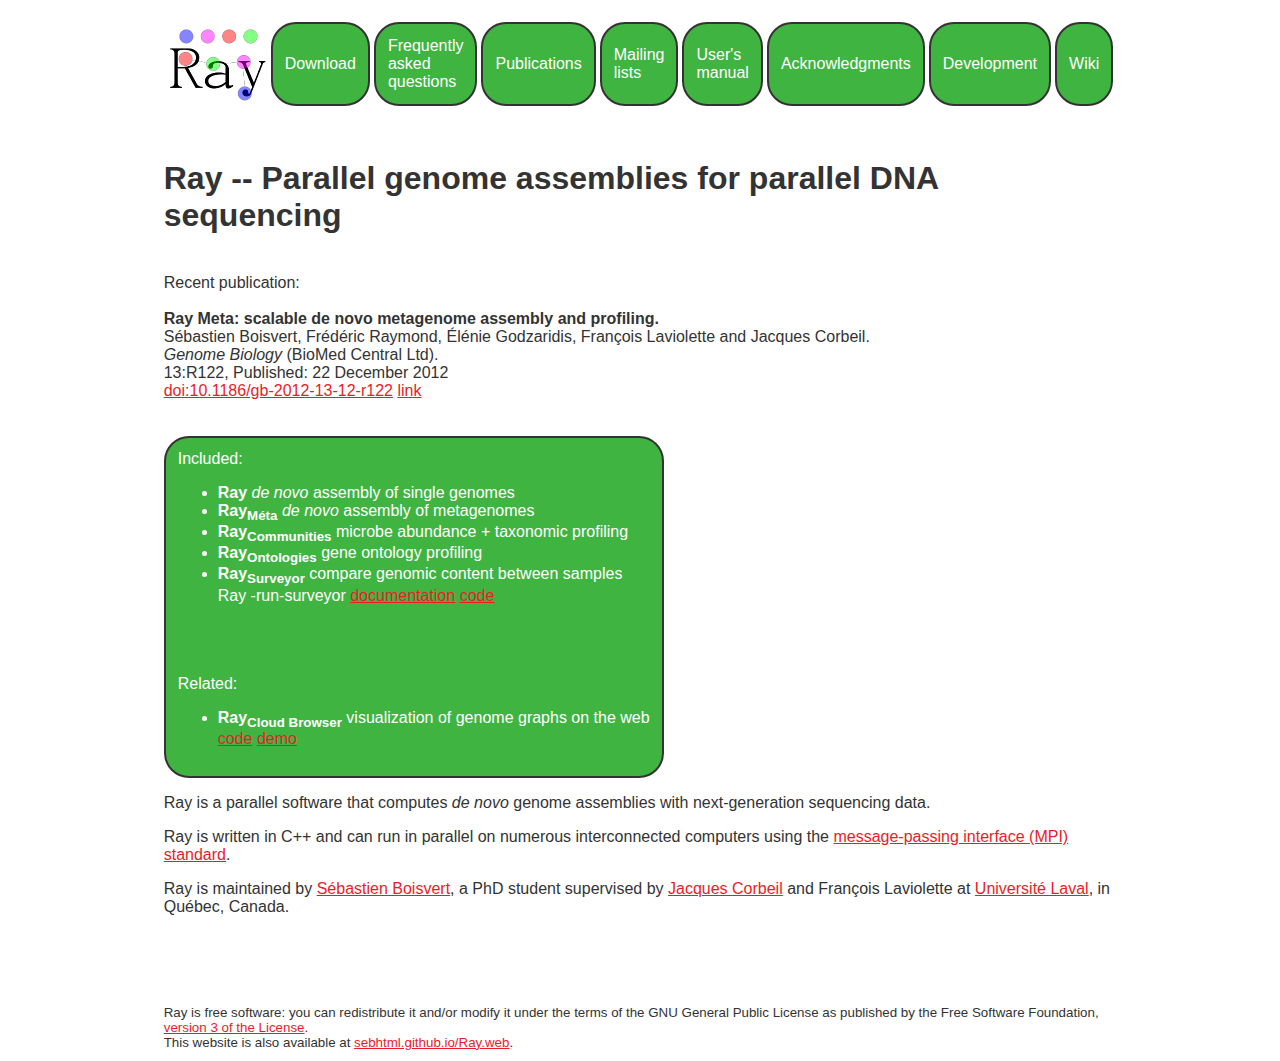
<file: index.html>
<html>
<head>
<meta http-equiv="content-type" content="text/html; charset=UTF-8">
<title>
Ray -- Parallel genome assemblies for parallel DNA sequencing

</title>

<link href="style.css" rel="stylesheet" type="text/css">
</link>

<script language="javascript" type="text/javascript" src="source.js">
</script>

</head>

<body>


<center>
<table width="800"><tr><td>

<table><tr><td 
> 
<a href="index.html"><img src="ray.png" border="0"></p></td>
<td>
<div 
class="menuItem"


onclick="style.backgroundColor='#85ff85';window.location.href='download.html'"

><p class="menuLink" href="download.html">Download</p>
</div></td>


<td><div
class="menuItem"


onclick="style.backgroundColor='#85ff85';window.location.href='faq.html'"
><p class="menuLink" href="faq.html">Frequently asked questions</p></div></td>




<td><div

class="menuItem"


onclick="style.backgroundColor='#85ff85';window.location.href='publications.html'"
><p class="menuLink" href="publications.html">Publications</p></div></td>
<td><div

class="menuItem"


onclick="style.backgroundColor='#85ff85';window.location.href='mailing-list.html'"
><p class="menuLink" href="mailing-list.html">Mailing lists</p></div></td>
<td><div

class="menuItem"


onclick="style.backgroundColor='#85ff85';window.location.href='manual.html'"
><p  class="menuLink" href="manual.html">User's manual</p></div></td>
<td><div
class="menuItem"


onclick="style.backgroundColor='#85ff85';window.location.href='acknowledgments.html'"
><p class="menuLink" href="acknowledgments.html">Acknowledgments</p></div></td>

<td>
<div 
class="menuItem"


onclick="style.backgroundColor='#85ff85';window.location.href='development.html'"

><p class="menuLink" href="development.html">Development</p>
</div></td>


<td><div
class="menuItem"


onclick="style.backgroundColor='#85ff85';window.location.href='wiki.html'"
><p class="menuLink" href="wiki.html">Wiki</p></div></td>


</tr>
</table>
</td></tr>
<tr><td width="800">
<br />
<h1>Ray -- Parallel genome assemblies for parallel DNA sequencing
</h1><br />
Recent publication:

<br />
<br />

<b>Ray Meta: scalable de novo metagenome assembly and profiling.</b><br />
<span class="seb">Sébastien Boisvert</span>, Frédéric Raymond, Élénie Godzaridis, François Laviolette 
and Jacques Corbeil.<br />
<i>Genome Biology</i> (BioMed Central Ltd).<br />
13:R122, Published: 22 December 2012<br />
<a href="http://dx.doi.org/doi:10.1186/gb-2012-13-12-r122">doi:10.1186/gb-2012-13-12-r122</a>
<a href="http://genomebiology.com/2012/13/12/R122/abstract">link</a>

<br />
<br />
<br />

<div class="menuItem" id="important">

Included:
<ul>
<li><strong>Ray</strong> <i>de novo</i> assembly of single genomes</li>
<li ><strong>Ray<sub>Méta</sub></strong>  <i>de novo</i> assembly of metagenomes</li>
<li ><strong>Ray<sub>Communities</sub></strong>  microbe abundance + taxonomic profiling</li>
<li ><strong>Ray<sub>Ontologies</sub></strong>  gene ontology profiling</li>
<li class="BandNew" > <strong>Ray<sub>Surveyor</sub></strong> compare genomic content between samples <br />
Ray -run-surveyor 
<a href="https://github.com/sebhtml/ray/blob/master/Documentation/Ray-Surveyor.md">documentation</a> <a href="https://github.com/sebhtml/ray/tree/master/code/Surveyor">code</a></li>
</ul>

<br />
<br />
<br />

Related:
<ul>
<li><strong>Ray<sub>Cloud Browser</sub></strong> visualization of genome graphs on the web<br />
<a href="https://github.com/sebhtml/Ray-Cloud-Browser">code</a>
 <a href="http://genome.ulaval.ca:10090/client/?map=1&section=0&region=3158&location=0&depth=20">demo</a></li>
</ul>

</div>
<p>
Ray is a parallel software that computes <i>de novo</i> genome assemblies with next-generation sequencing data.
</p>

<p>Ray is written in C++ and can run in parallel on numerous interconnected computers using the <a href="http://mpi-forum.org">message-passing interface (MPI) standard</a>.

</p>

<p>
Ray is maintained by <a href="http://boisvert.info">Sébastien Boisvert</a>, a PhD student supervised by <a href="http://genome.ulaval.ca/corbeillab">Jacques Corbeil</a>
 and François Laviolette at <a href="http://ulaval.ca">Université Laval</a>, in Québec, Canada.



</p>

<p>


<br />
<br />
<br />
</td></tr>
<tr><td>
<small>
<br />
    Ray is free software: you can redistribute it and/or modify
    it under the terms of the GNU General Public License as published by
    the Free Software Foundation, <a href="http://www.gnu.org/licenses/gpl.html">version 3 of the License</a>.
</small>

<br />

<small>
This website is also available at <a href="http://sebhtml.github.io/Ray.web">sebhtml.github.io/Ray.web</a>.
</small>
</table>
</center>
</body>
</html>
</file>
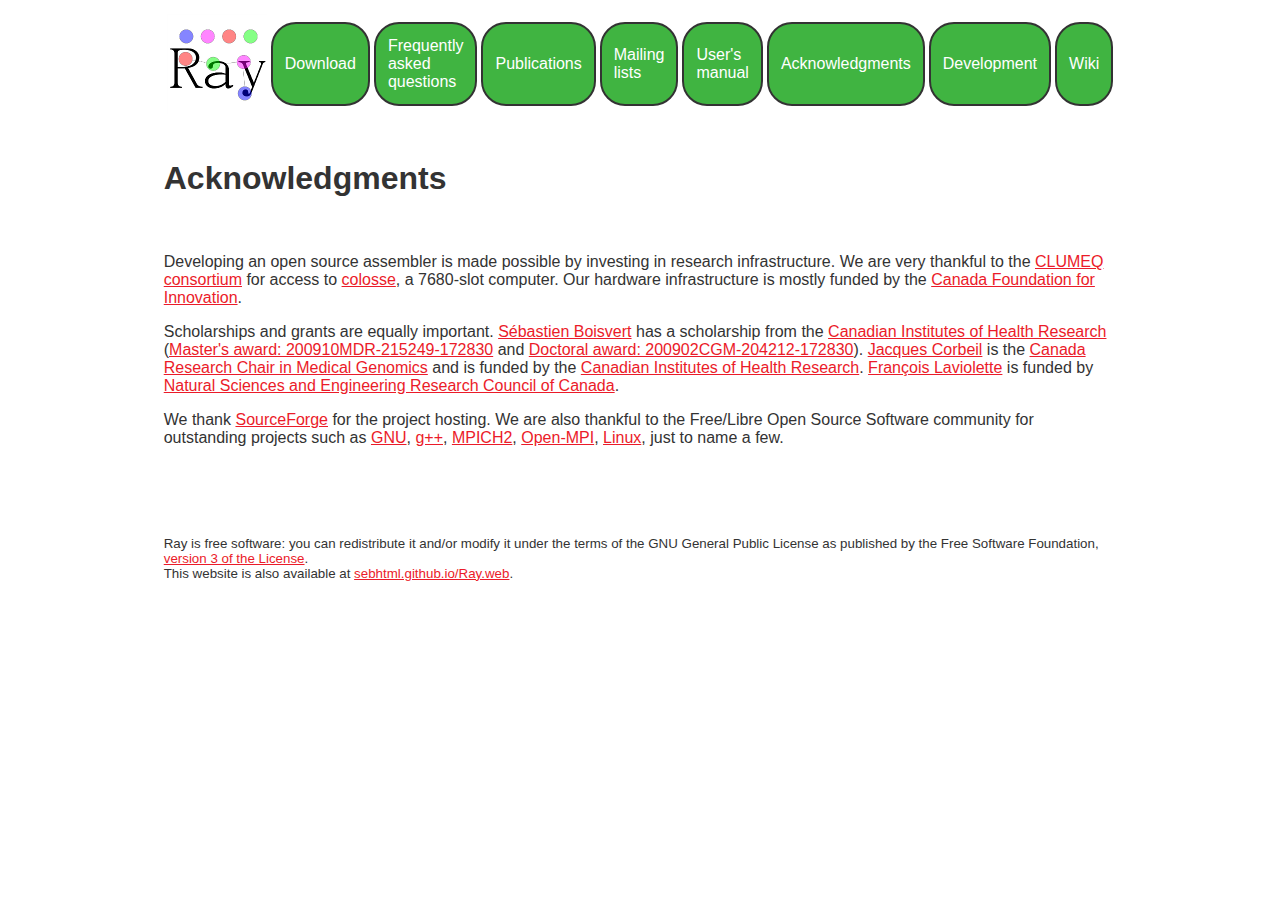
<file: acknowledgments.html>
<html>
<head>
<meta http-equiv="content-type" content="text/html; charset=UTF-8">
<title>
Acknowledgments

</title>

<link href="style.css" rel="stylesheet" type="text/css">
</link>

<script language="javascript" type="text/javascript" src="source.js">
</script>

</head>

<body>


<center>
<table width="800"><tr><td>

<table><tr><td 
> 
<a href="index.html"><img src="ray.png" border="0"></p></td>
<td>
<div 
class="menuItem"


onclick="style.backgroundColor='#85ff85';window.location.href='download.html'"

><p class="menuLink" href="download.html">Download</p>
</div></td>


<td><div
class="menuItem"


onclick="style.backgroundColor='#85ff85';window.location.href='faq.html'"
><p class="menuLink" href="faq.html">Frequently asked questions</p></div></td>




<td><div

class="menuItem"


onclick="style.backgroundColor='#85ff85';window.location.href='publications.html'"
><p class="menuLink" href="publications.html">Publications</p></div></td>
<td><div

class="menuItem"


onclick="style.backgroundColor='#85ff85';window.location.href='mailing-list.html'"
><p class="menuLink" href="mailing-list.html">Mailing lists</p></div></td>
<td><div

class="menuItem"


onclick="style.backgroundColor='#85ff85';window.location.href='manual.html'"
><p  class="menuLink" href="manual.html">User's manual</p></div></td>
<td><div
class="menuItem"


onclick="style.backgroundColor='#85ff85';window.location.href='acknowledgments.html'"
><p class="menuLink" href="acknowledgments.html">Acknowledgments</p></div></td>

<td>
<div 
class="menuItem"


onclick="style.backgroundColor='#85ff85';window.location.href='development.html'"

><p class="menuLink" href="development.html">Development</p>
</div></td>


<td><div
class="menuItem"


onclick="style.backgroundColor='#85ff85';window.location.href='wiki.html'"
><p class="menuLink" href="wiki.html">Wiki</p></div></td>


</tr>
</table>
</td></tr>
<tr><td width="800">
<br />
<h1>Acknowledgments
</h1><br />
<p>Developing an open source assembler is made possible by investing in research infrastructure. We are very thankful to the <a href="http://www.clumeq.ca/" class="external text" title="http://www.clumeq.ca/" rel="nofollow">CLUMEQ consortium</a> for access to <a href="http://www.top500.org/site/systems/3088" class="external text" title="http://www.top500.org/site/systems/3088" rel="nofollow">colosse</a>, a 7680-slot computer. Our hardware infrastructure is mostly funded by the <a href="http://www.innovation.ca/en" class="external text" title="http://www.innovation.ca/en" rel="nofollow">Canada Foundation for Innovation</a>.
</p><p>Scholarships and grants are equally important. <a href="http://boisvert.info/" class="external text" title="http://boisvert.info/" rel="nofollow">Sébastien Boisvert</a> has a scholarship from the <a href="http://www.cihr-irsc.gc.ca/e/193.html" class="external text" title="http://www.cihr-irsc.gc.ca/e/193.html" rel="nofollow">Canadian Institutes of Health Research</a> (<a href="http://dskernel.blogspot.com/2010/04/masters-award.html" class="external text" title="http://dskernel.blogspot.com/2010/04/masters-award.html" rel="nofollow">Master's award: 200910MDR-215249-172830</a> and <a href="http://dskernel.blogspot.com/2010/04/doctoral-award.html" class="external text" title="http://dskernel.blogspot.com/2010/04/doctoral-award.html" rel="nofollow">Doctoral award: 200902CGM-204212-172830</a>).

<a href="http://www.cri.ulaval.ca/?jcorbeil_eng" class="external text" title="http://www.cri.ulaval.ca/?jcorbeil_eng" rel="nofollow">Jacques Corbeil</a> is the <a href="http://genome.ulaval.ca/corbeillab" class="external text" title="http://genome.ulaval.ca/corbeillab" rel="nofollow">Canada Research Chair in Medical Genomics</a> and is funded by the <a href="http://www.cihr-irsc.gc.ca/e/193.html" class="external text" title="http://www.cihr-irsc.gc.ca/e/193.html" rel="nofollow">Canadian Institutes of Health Research</a>.
<a href="http://www.cs.ucl.ac.uk/people/F.Laviolette.html" class="external text" title="http://www.cs.ucl.ac.uk/people/F.Laviolette.html" rel="nofollow">François Laviolette</a> is funded by <a href="http://www.nserc-crsng.gc.ca/" class="external text" title="http://www.nserc-crsng.gc.ca/" rel="nofollow">Natural Sciences and Engineering Research Council of Canada</a>. 
</p><p>We thank <a href="http://sourceforge.net/" class="external text" title="http://sourceforge.net/" rel="nofollow">SourceForge</a> for the project hosting. We are also thankful to the Free/Libre Open Source Software community for outstanding projects such as <a href="http://www.gnu.org/" class="external text" title="http://www.gnu.org/" rel="nofollow">GNU</a>, <a href="http://gcc.gnu.org/" class="external text" title="http://gcc.gnu.org/" rel="nofollow">g++</a>, <a href="http://www.mcs.anl.gov/research/projects/mpich2/" class="external text" title="http://www.mcs.anl.gov/research/projects/mpich2/" rel="nofollow">MPICH2</a>, <a href="http://www.open-mpi.org/" class="external text" title="http://www.open-mpi.org/" rel="nofollow">Open-MPI</a>, <a href="http://kernel.org/" class="external text" title="http://kernel.org/" rel="nofollow">Linux</a>, just to name a few.

</p>

<br />
<br />
<br />
</td></tr>
<tr><td>
<small>
<br />
    Ray is free software: you can redistribute it and/or modify
    it under the terms of the GNU General Public License as published by
    the Free Software Foundation, <a href="http://www.gnu.org/licenses/gpl.html">version 3 of the License</a>.
</small>

<br />

<small>
This website is also available at <a href="http://sebhtml.github.io/Ray.web">sebhtml.github.io/Ray.web</a>.
</small>
</table>
</center>
</body>
</html>
</file>
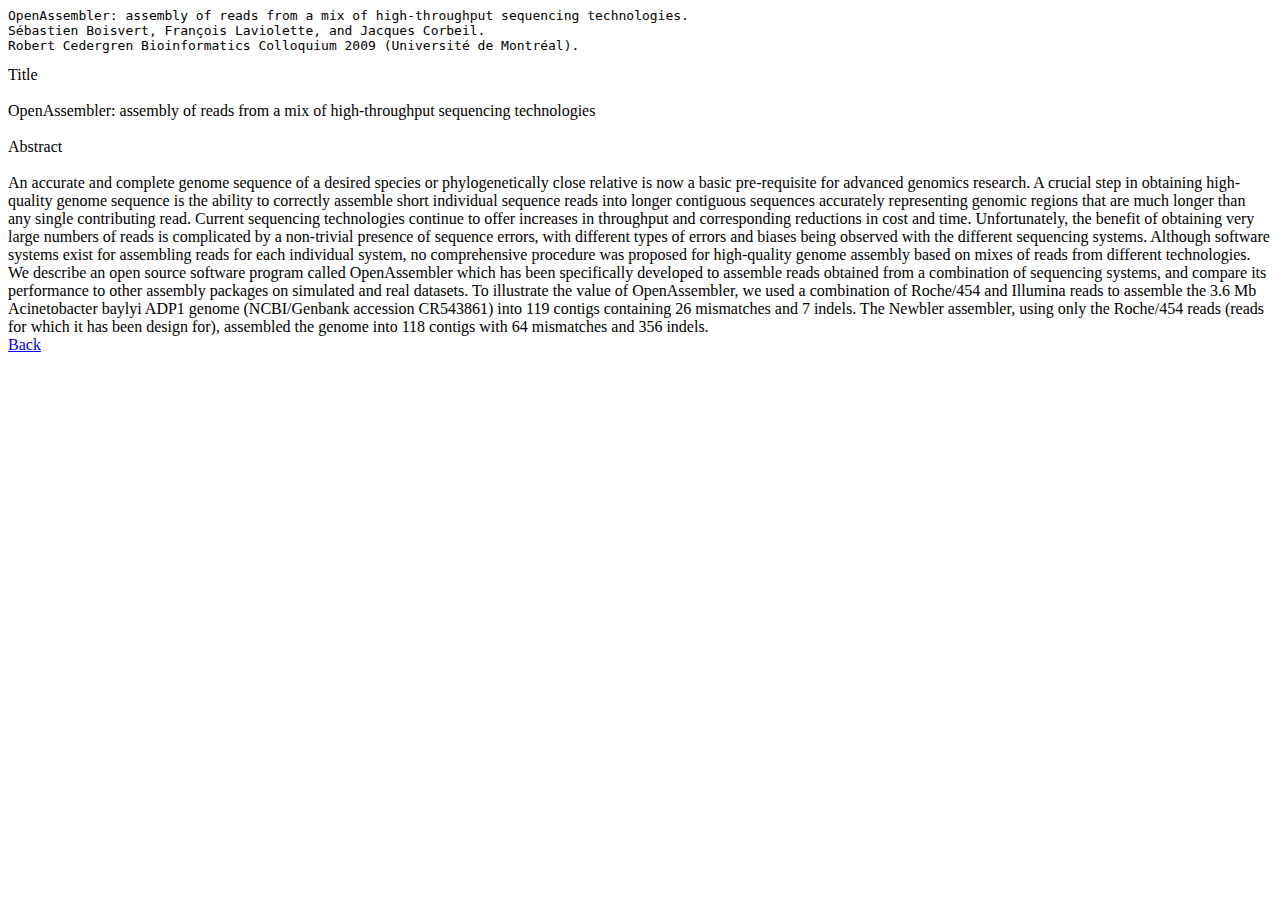
<file: Boisvert-Cedergren2009-Abstract.html>
<html>
<head>
<meta http-equiv="content-type" content="text/html; charset=UTF-8"><title>

OpenAssembler: assembly of reads from a mix of high-throughput sequencing technologies

</title>


</head>
<body>

<pre>
OpenAssembler: assembly of reads from a mix of high-throughput sequencing technologies.
Sébastien Boisvert, François Laviolette, and Jacques Corbeil.
Robert Cedergren Bioinformatics Colloquium 2009 (Université de Montréal). 
</pre>


Title
<br />
<br />
OpenAssembler: assembly of reads from a mix of high-throughput sequencing technologies
<br />
<br />
Abstract
<br />
<br />
An accurate and complete genome sequence of a desired species or phylogenetically close relative is now
a basic pre-requisite for advanced genomics research. A crucial step in obtaining high-quality genome sequence is the ability to correctly assemble short individual sequence reads into longer contiguous sequences
accurately representing genomic regions that are much longer than any single contributing read. Current
sequencing technologies continue to offer increases in throughput and corresponding reductions in cost and
time. Unfortunately, the benefit of obtaining very large numbers of reads is complicated by a non-trivial
presence of sequence errors, with different types of errors and biases being observed with the different sequencing systems. Although software systems exist for assembling reads for each individual system, no
comprehensive procedure was proposed for high-quality genome assembly based on mixes of reads from
different technologies. We describe an open source software program called OpenAssembler
which has been specifically developed to assemble reads obtained from a combination of sequencing systems,
and compare its performance to other assembly packages on simulated and real datasets. To illustrate the
value of OpenAssembler, we used a combination of Roche/454 and Illumina reads to assemble the 3.6 Mb
Acinetobacter baylyi ADP1 genome (NCBI/Genbank accession CR543861) into 119 contigs containing 26
mismatches and 7 indels. The Newbler assembler, using only the Roche/454 reads (reads for which it has
been design for), assembled the genome into 118 contigs with 64 mismatches and 356 indels.


<br />
<a href="publications.html">Back</a>

</body></html>
</file>
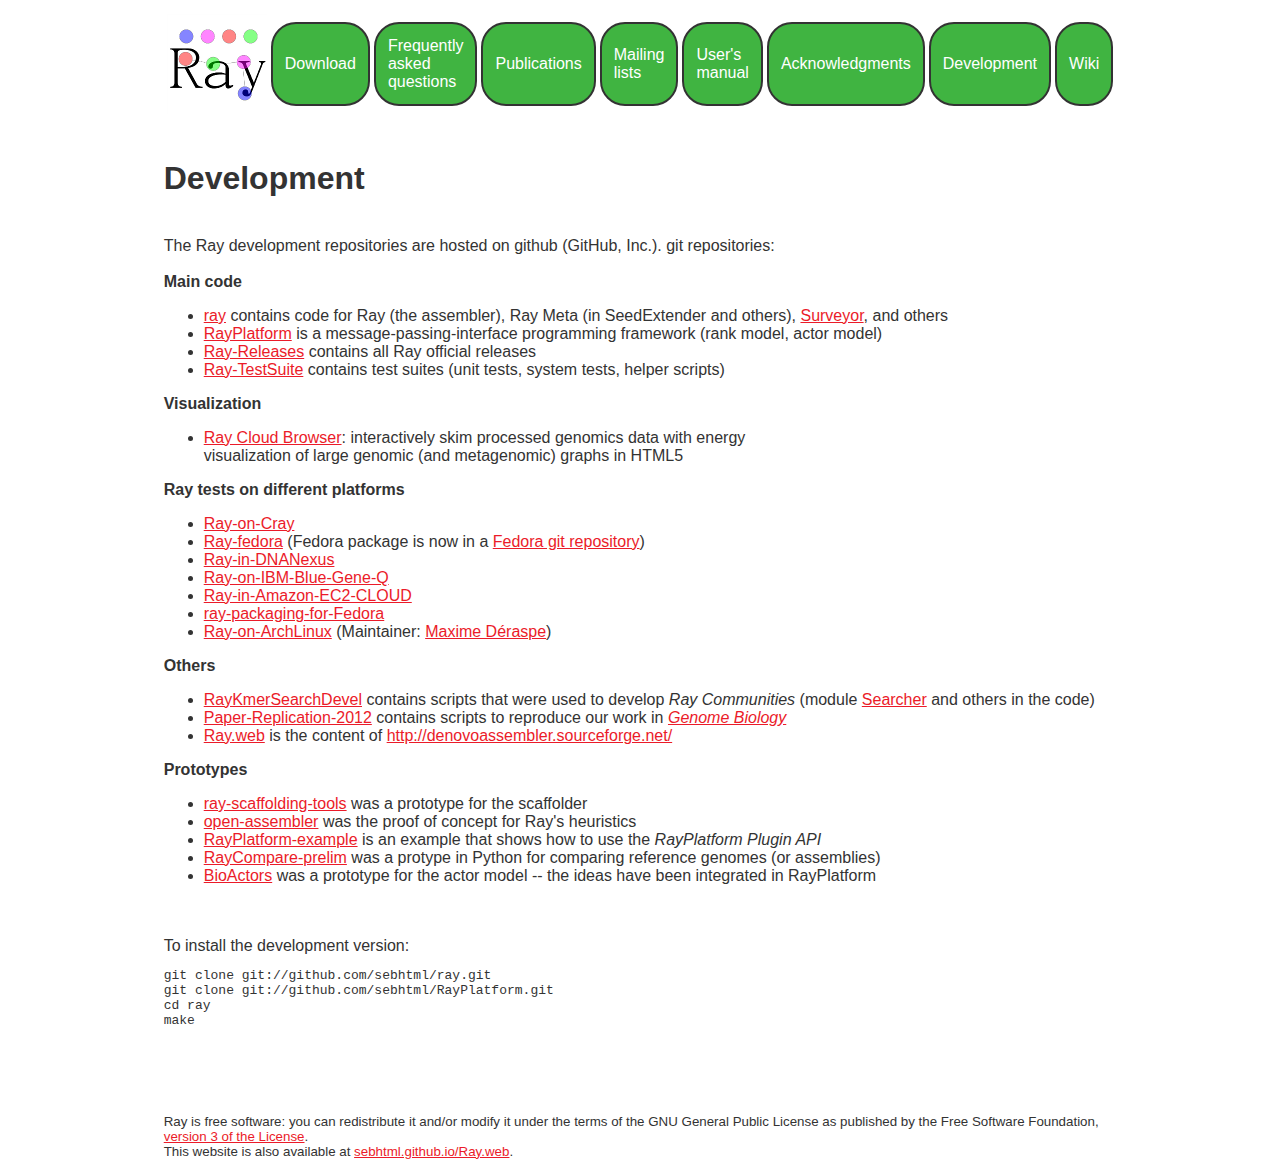
<file: development.html>
<html>
<head>
<meta http-equiv="content-type" content="text/html; charset=UTF-8">
<title>
Development

</title>

<link href="style.css" rel="stylesheet" type="text/css">
</link>

<script language="javascript" type="text/javascript" src="source.js">
</script>

</head>

<body>


<center>
<table width="800"><tr><td>

<table><tr><td 
> 
<a href="index.html"><img src="ray.png" border="0"></p></td>
<td>
<div 
class="menuItem"


onclick="style.backgroundColor='#85ff85';window.location.href='download.html'"

><p class="menuLink" href="download.html">Download</p>
</div></td>


<td><div
class="menuItem"


onclick="style.backgroundColor='#85ff85';window.location.href='faq.html'"
><p class="menuLink" href="faq.html">Frequently asked questions</p></div></td>




<td><div

class="menuItem"


onclick="style.backgroundColor='#85ff85';window.location.href='publications.html'"
><p class="menuLink" href="publications.html">Publications</p></div></td>
<td><div

class="menuItem"


onclick="style.backgroundColor='#85ff85';window.location.href='mailing-list.html'"
><p class="menuLink" href="mailing-list.html">Mailing lists</p></div></td>
<td><div

class="menuItem"


onclick="style.backgroundColor='#85ff85';window.location.href='manual.html'"
><p  class="menuLink" href="manual.html">User's manual</p></div></td>
<td><div
class="menuItem"


onclick="style.backgroundColor='#85ff85';window.location.href='acknowledgments.html'"
><p class="menuLink" href="acknowledgments.html">Acknowledgments</p></div></td>

<td>
<div 
class="menuItem"


onclick="style.backgroundColor='#85ff85';window.location.href='development.html'"

><p class="menuLink" href="development.html">Development</p>
</div></td>


<td><div
class="menuItem"


onclick="style.backgroundColor='#85ff85';window.location.href='wiki.html'"
><p class="menuLink" href="wiki.html">Wiki</p></div></td>


</tr>
</table>
</td></tr>
<tr><td width="800">
<br />
<h1>Development
</h1><br />

The Ray development repositories are hosted on github (GitHub, Inc.).


git repositories:

<br /><br />

<b>Main code</b>
<ul>

<li>
<a href="https://github.com/sebhtml/ray">ray</a> contains code for Ray (the assembler), Ray Meta (in SeedExtender and others), 
<a href="https://github.com/sebhtml/ray/tree/master/code/Surveyor">Surveyor</a>, and others
</li>

<li>
<a href="https://github.com/sebhtml/RayPlatform">RayPlatform</a> is a message-passing-interface programming framework
(rank model, actor model)
</li>

<li>
<a href="https://github.com/sebhtml/Ray-Releases">Ray-Releases</a> contains all Ray official releases
</li>

<li>
<a href="https://github.com/sebhtml/Ray-TestSuite">Ray-TestSuite</a> contains test suites (unit tests, system tests, helper scripts)
</li>



</ul>

<b>Visualization</b>

<ul>
<li>
<a href="https://github.com/sebhtml/Ray-Cloud-Browser">Ray Cloud Browser</a>: interactively skim processed genomics data with energy<br />
visualization of large genomic (and metagenomic) graphs in HTML5
</li>
</ul>

</ul>

<b>Ray tests on different platforms</b>

<ul>

<li>
<a href="https://github.com/sebhtml/Ray-on-Cray">Ray-on-Cray</a>
</li>


<li>
<a href="https://github.com/sebhtml/Ray-fedora">Ray-fedora</a> (Fedora package is now in a 
<a href="http://pkgs.fedoraproject.org/cgit/Ray.git/">Fedora git repository</a>)
</li>

<li>
<a href="https://github.com/sebhtml/Ray-in-DNANexus">Ray-in-DNANexus</a>
</li>

<li>
<a href="https://github.com/sebhtml/Ray-on-IBM-Blue-Gene-Q">Ray-on-IBM-Blue-Gene-Q</a>
</li>



<li>
<a href="https://github.com/sebhtml/Ray-in-Amazon-EC2-CLOUD">Ray-in-Amazon-EC2-CLOUD</a>
</li>




<li>
<a href="https://github.com/sebhtml/ray-packaging-for-Fedora">ray-packaging-for-Fedora</a>
</li>




<li>
<a href="https://github.com/sebhtml/Ray-on-ArchLinux">Ray-on-ArchLinux</a>
(Maintainer: <a href="https://github.com/Zorino/Ray-on-ArchLinux">Maxime Déraspe</a>)
</li>



</ul>

<b>Others</b>


<ul>




<li>
<a href="https://github.com/sebhtml/RayKmerSearchDevel">RayKmerSearchDevel</a> contains scripts that were used to develop 
<i>Ray Communities</i> (module <a href="https://github.com/sebhtml/ray/blob/master/code/Searcher">Searcher</a>
 and others in the code)
</li>




<li>
<a href="https://github.com/sebhtml/Paper-Replication-2012">Paper-Replication-2012</a> contains scripts to reproduce
our work in <a href="http://genomebiology.com/2012/13/12/R122"><i>Genome Biology</i></a>
</li>





<li>
<a href="https://github.com/sebhtml/Ray.web">Ray.web</a> is the content of <a href="http://denovoassembler.sourceforge.net/">http://denovoassembler.sourceforge.net/</a>
</li>
</ul>


<b>Prototypes</b>

<ul>
<li>
<a href="https://github.com/sebhtml/ray-scaffolding-tools">ray-scaffolding-tools</a> was a prototype for the scaffolder
</li>




<li>
<a href="https://github.com/sebhtml/open-assembler">open-assembler</a> was the proof of concept for Ray's heuristics
</li>

<li>
<a href="https://github.com/sebhtml/RayPlatform-example">RayPlatform-example</a> is an example that shows how to use the
<i>RayPlatform Plugin API</i>
</li>




<li>
<a href="https://github.com/CharlesJB/RayCompare-prelim">RayCompare-prelim</a> was a protype in Python for comparing reference genomes (or assemblies)
</li>

<li>
<a href="https://github.com/sebhtml/BioActors">BioActors</a> was a prototype for the actor model -- the ideas have been integrated in RayPlatform
</li>

</ul>

<br />
<br />

To install the development version:

<pre>
git clone git://github.com/sebhtml/ray.git
git clone git://github.com/sebhtml/RayPlatform.git
cd ray
make
</pre>

</ul>

<br />
<br />
<br />
</td></tr>
<tr><td>
<small>
<br />
    Ray is free software: you can redistribute it and/or modify
    it under the terms of the GNU General Public License as published by
    the Free Software Foundation, <a href="http://www.gnu.org/licenses/gpl.html">version 3 of the License</a>.
</small>

<br />

<small>
This website is also available at <a href="http://sebhtml.github.io/Ray.web">sebhtml.github.io/Ray.web</a>.
</small>
</table>
</center>
</body>
</html>
</file>
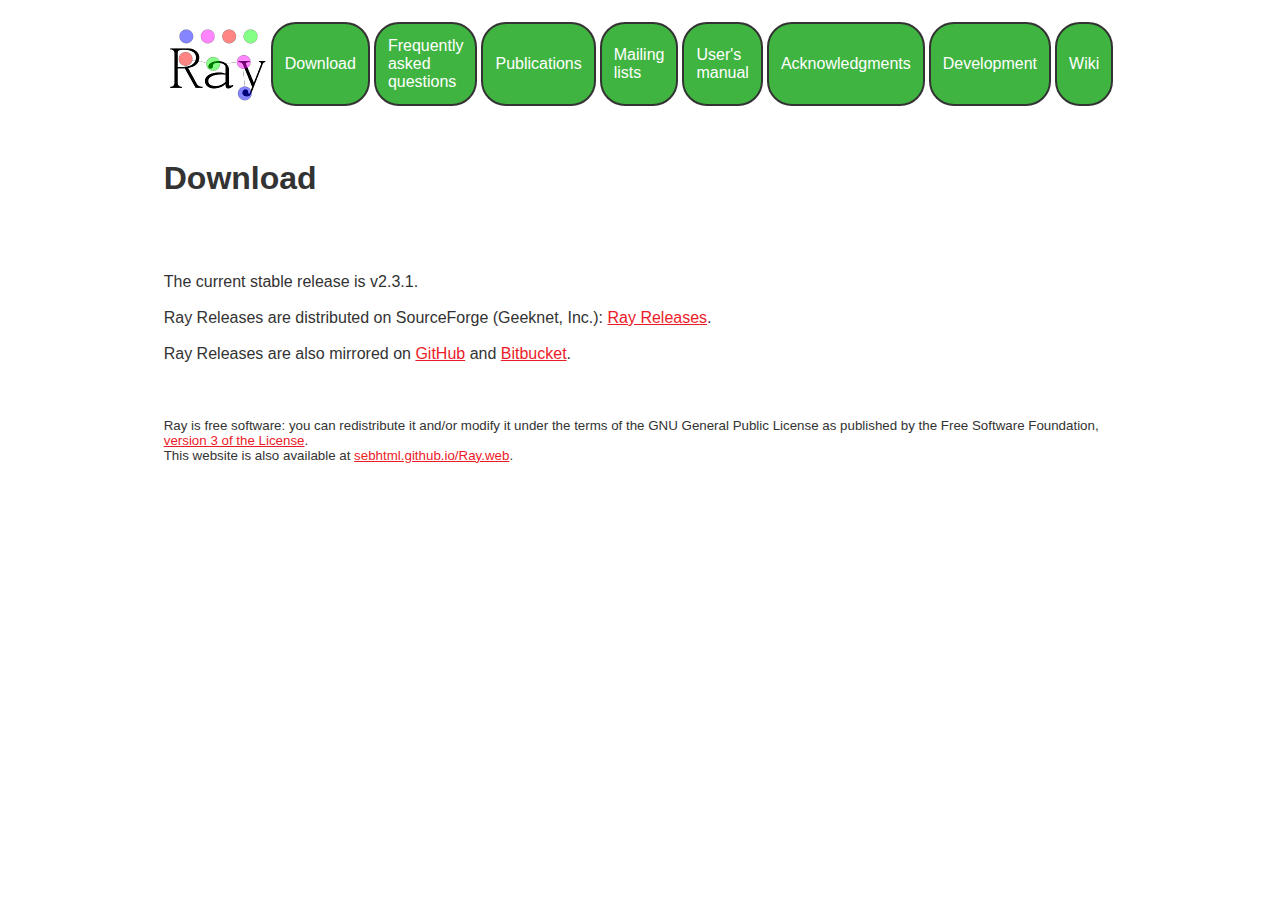
<file: download.html>
<html>
<head>
<meta http-equiv="content-type" content="text/html; charset=UTF-8">
<title>
Download

</title>

<link href="style.css" rel="stylesheet" type="text/css">
</link>

<script language="javascript" type="text/javascript" src="source.js">
</script>

</head>

<body>


<center>
<table width="800"><tr><td>

<table><tr><td 
> 
<a href="index.html"><img src="ray.png" border="0"></p></td>
<td>
<div 
class="menuItem"


onclick="style.backgroundColor='#85ff85';window.location.href='download.html'"

><p class="menuLink" href="download.html">Download</p>
</div></td>


<td><div
class="menuItem"


onclick="style.backgroundColor='#85ff85';window.location.href='faq.html'"
><p class="menuLink" href="faq.html">Frequently asked questions</p></div></td>




<td><div

class="menuItem"


onclick="style.backgroundColor='#85ff85';window.location.href='publications.html'"
><p class="menuLink" href="publications.html">Publications</p></div></td>
<td><div

class="menuItem"


onclick="style.backgroundColor='#85ff85';window.location.href='mailing-list.html'"
><p class="menuLink" href="mailing-list.html">Mailing lists</p></div></td>
<td><div

class="menuItem"


onclick="style.backgroundColor='#85ff85';window.location.href='manual.html'"
><p  class="menuLink" href="manual.html">User's manual</p></div></td>
<td><div
class="menuItem"


onclick="style.backgroundColor='#85ff85';window.location.href='acknowledgments.html'"
><p class="menuLink" href="acknowledgments.html">Acknowledgments</p></div></td>

<td>
<div 
class="menuItem"


onclick="style.backgroundColor='#85ff85';window.location.href='development.html'"

><p class="menuLink" href="development.html">Development</p>
</div></td>


<td><div
class="menuItem"


onclick="style.backgroundColor='#85ff85';window.location.href='wiki.html'"
><p class="menuLink" href="wiki.html">Wiki</p></div></td>


</tr>
</table>
</td></tr>
<tr><td width="800">
<br />
<h1>Download
</h1><br />

<br />
<br />

The current stable release is v2.3.1.

<br />
<br />


Ray Releases are distributed on SourceForge (Geeknet, Inc.): <a href="http://sourceforge.net/projects/denovoassembler/files/">Ray Releases</a>.

<br /><br />

Ray Releases are also mirrored on <a href="https://github.com/sebhtml/Ray-Releases/">GitHub</a>
and
<a href="https://bitbucket.org/sebhtml/ray-releases/src">Bitbucket</a>.




<br />
<br />
<br />
</td></tr>
<tr><td>
<small>
<br />
    Ray is free software: you can redistribute it and/or modify
    it under the terms of the GNU General Public License as published by
    the Free Software Foundation, <a href="http://www.gnu.org/licenses/gpl.html">version 3 of the License</a>.
</small>

<br />

<small>
This website is also available at <a href="http://sebhtml.github.io/Ray.web">sebhtml.github.io/Ray.web</a>.
</small>
</table>
</center>
</body>
</html>
</file>
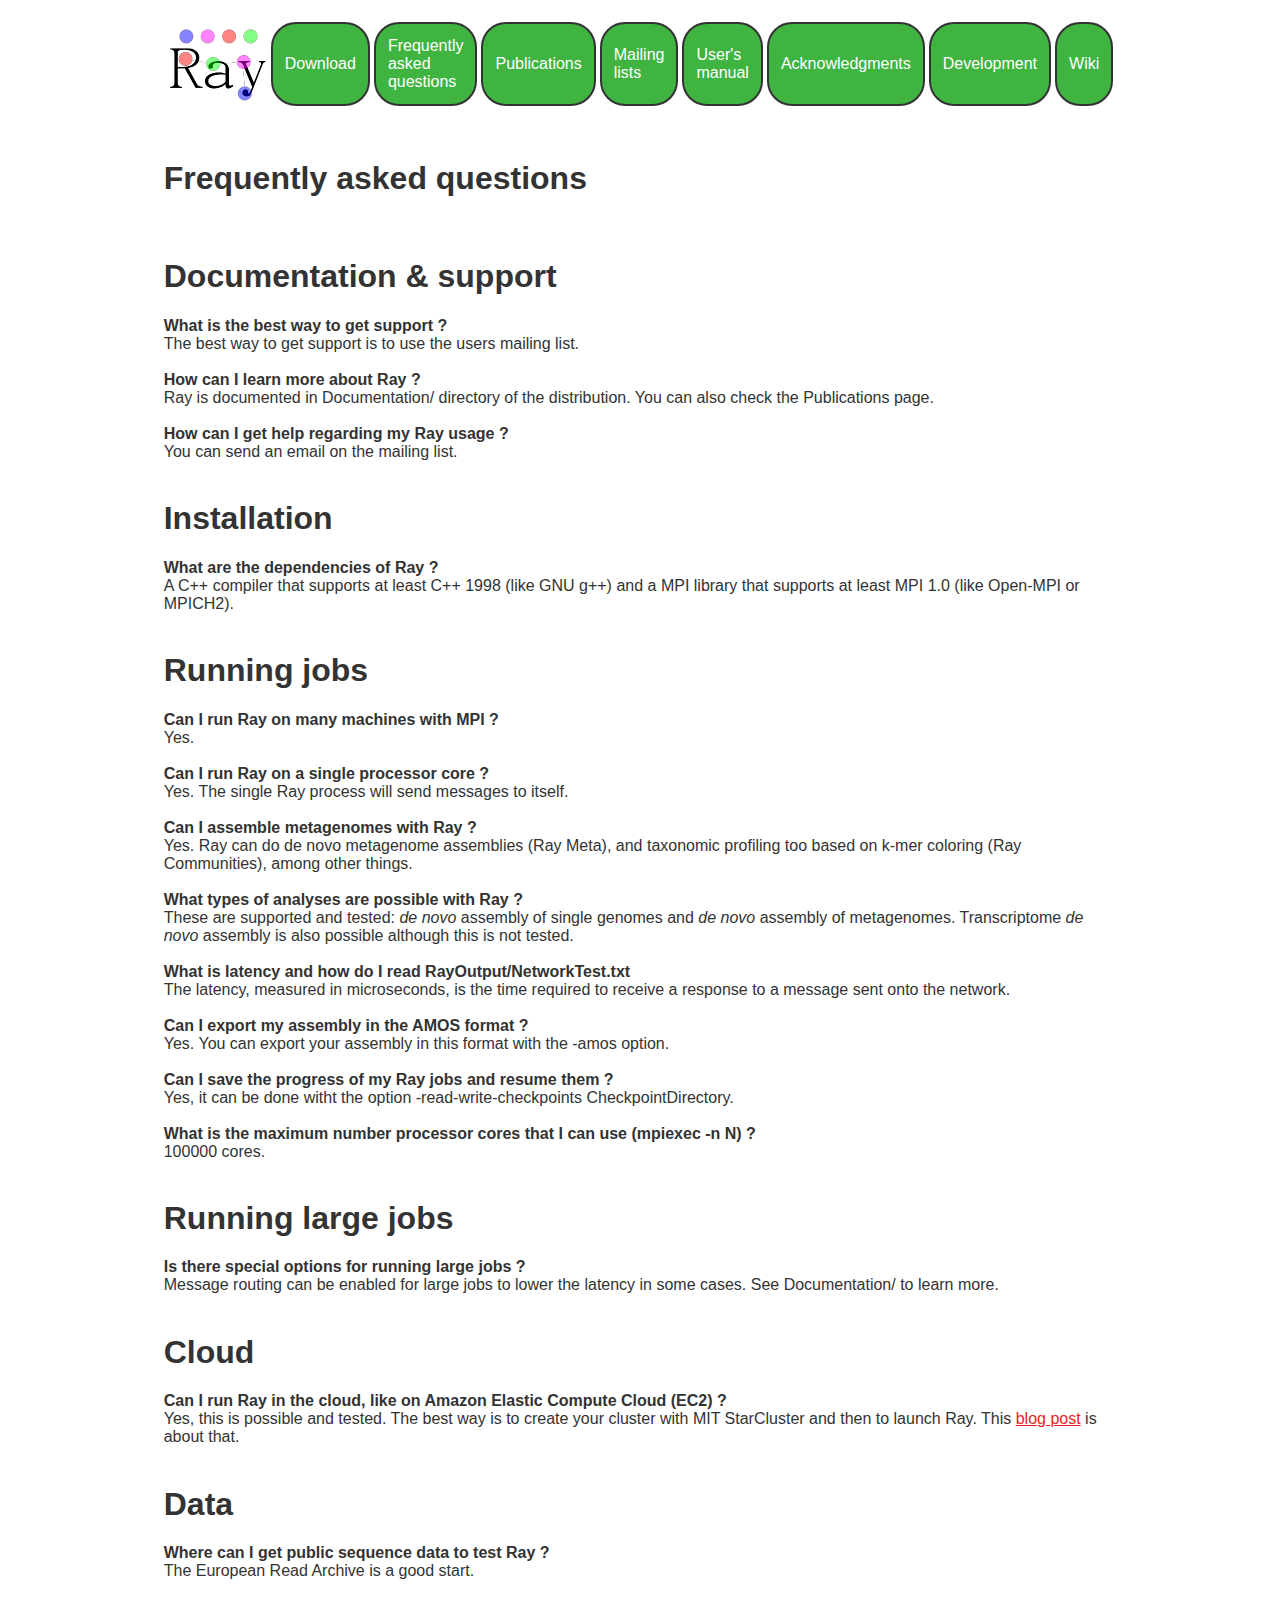
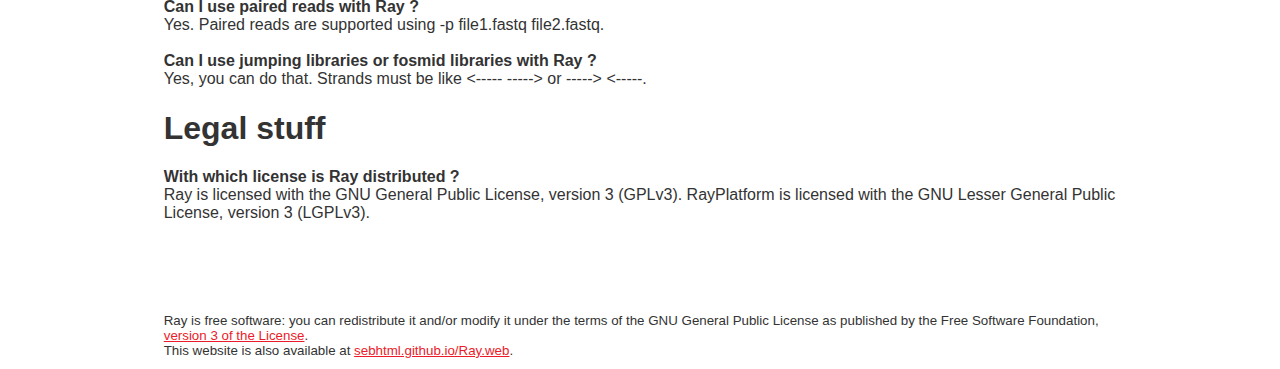
<file: faq.html>
<html>
<head>
<meta http-equiv="content-type" content="text/html; charset=UTF-8">
<title>
Frequently asked questions

</title>

<link href="style.css" rel="stylesheet" type="text/css">
</link>

<script language="javascript" type="text/javascript" src="source.js">
</script>

</head>

<body>


<center>
<table width="800"><tr><td>

<table><tr><td 
> 
<a href="index.html"><img src="ray.png" border="0"></p></td>
<td>
<div 
class="menuItem"


onclick="style.backgroundColor='#85ff85';window.location.href='download.html'"

><p class="menuLink" href="download.html">Download</p>
</div></td>


<td><div
class="menuItem"


onclick="style.backgroundColor='#85ff85';window.location.href='faq.html'"
><p class="menuLink" href="faq.html">Frequently asked questions</p></div></td>




<td><div

class="menuItem"


onclick="style.backgroundColor='#85ff85';window.location.href='publications.html'"
><p class="menuLink" href="publications.html">Publications</p></div></td>
<td><div

class="menuItem"


onclick="style.backgroundColor='#85ff85';window.location.href='mailing-list.html'"
><p class="menuLink" href="mailing-list.html">Mailing lists</p></div></td>
<td><div

class="menuItem"


onclick="style.backgroundColor='#85ff85';window.location.href='manual.html'"
><p  class="menuLink" href="manual.html">User's manual</p></div></td>
<td><div
class="menuItem"


onclick="style.backgroundColor='#85ff85';window.location.href='acknowledgments.html'"
><p class="menuLink" href="acknowledgments.html">Acknowledgments</p></div></td>

<td>
<div 
class="menuItem"


onclick="style.backgroundColor='#85ff85';window.location.href='development.html'"

><p class="menuLink" href="development.html">Development</p>
</div></td>


<td><div
class="menuItem"


onclick="style.backgroundColor='#85ff85';window.location.href='wiki.html'"
><p class="menuLink" href="wiki.html">Wiki</p></div></td>


</tr>
</table>
</td></tr>
<tr><td width="800">
<br />
<h1>Frequently asked questions
</h1><br />
<h1>Documentation & support</h1>

<b>What is the best way to get support ?</b>
<br />
The best way to get support is to use the users mailing list.
<br /><br />

<b>How can I learn more about Ray ?</b>
<br />
Ray is documented in Documentation/ directory of the distribution.
You can also check the Publications page.
<br /><br />

<b>How can I get help regarding my Ray usage ?</b>
<br />
You can send an email on
the mailing list.
<br /><br />

<h1>Installation</h1>

<b>What are the dependencies of Ray ?</b>
<br />
A C++ compiler that supports at least C++ 1998 (like GNU g++) and a MPI library that supports at least
MPI 1.0 (like Open-MPI or MPICH2).
<br /><br />



<h1>Running jobs</h1>

<b>Can I run Ray on many machines with MPI ?</b>
<br />
Yes.
<br /><br />

<b>Can I run Ray on a single processor core ?</b>
<br />

Yes. The single Ray process will send messages to itself.
<br />
<br />


<b>Can I assemble metagenomes with Ray ?</b>
<br />
Yes. Ray can do de novo metagenome assemblies (Ray Meta), and taxonomic
profiling too based on k-mer coloring (Ray Communities), among other things.
<br /><br />

<b>What types of analyses are possible with Ray ?</b>
<br />
These are supported and tested:
<i>de novo</i> assembly of single genomes and
<i>de novo</i> assembly of metagenomes.
Transcriptome <i>de novo</i> assembly is also
possible although this is not tested.
<br />
<br />


<b>What is latency and how do I read RayOutput/NetworkTest.txt</b>
<br />

The latency, measured in microseconds, is the time required to receive
a response to a message sent onto the network.
<br />
<br />


<b>Can I export my assembly in the AMOS format ?</b>
<br />
Yes. You can export your assembly in this format with the -amos option.

<br />
<br />

<b>Can I save the progress of my Ray jobs and resume them ?</b>
<br />
Yes, it can be done witht the option -read-write-checkpoints CheckpointDirectory.
<br />
<br />

<b>What is the maximum number processor cores that I can use (mpiexec -n N) ?</b>
<br />
100000 cores. 
<br /><br />

<h1>Running large jobs</h1>
<b>Is there special options for running large jobs ?</b>
<br />
Message routing can be enabled for large jobs to lower the latency in some cases.
See Documentation/ to learn more.
<br /><br />

<h1>Cloud</h1>

<b>Can I run Ray in the cloud, like on Amazon Elastic Compute Cloud (EC2) ?</b>
<br />
Yes, this is possible and tested.
The best way is to create your cluster with MIT
StarCluster and then to launch Ray. This 
<a href="http://omicsomics.blogspot.ca/2012/06/out-damned-spot-instance-out-i-say.html">
blog post</a>
is about that.

<br />
<br />

<h1>Data</h1>

<b>Where can I get public sequence data to test Ray ?</b>
<br />
The European Read Archive is a good start.
<br /><br />


<b>Can I use paired reads with Ray ?</b>
<br />
Yes. Paired reads are supported using -p file1.fastq file2.fastq.
<br />
<br />

<b>Can I use jumping libraries or fosmid libraries with Ray ?</b>
<br />

Yes, you can do that. Strands must be like <----- -----> or 
-----> <-----.
<br />


<h1>Legal stuff</h1>

<b>With which license is Ray distributed ?</b>
<br />
Ray is licensed with the GNU General Public License, version 3 (GPLv3).
RayPlatform is licensed with the GNU Lesser General Public License, version 3 (LGPLv3).

<br />
<br />



<br />
<br />
<br />
</td></tr>
<tr><td>
<small>
<br />
    Ray is free software: you can redistribute it and/or modify
    it under the terms of the GNU General Public License as published by
    the Free Software Foundation, <a href="http://www.gnu.org/licenses/gpl.html">version 3 of the License</a>.
</small>

<br />

<small>
This website is also available at <a href="http://sebhtml.github.io/Ray.web">sebhtml.github.io/Ray.web</a>.
</small>
</table>
</center>
</body>
</html>
</file>
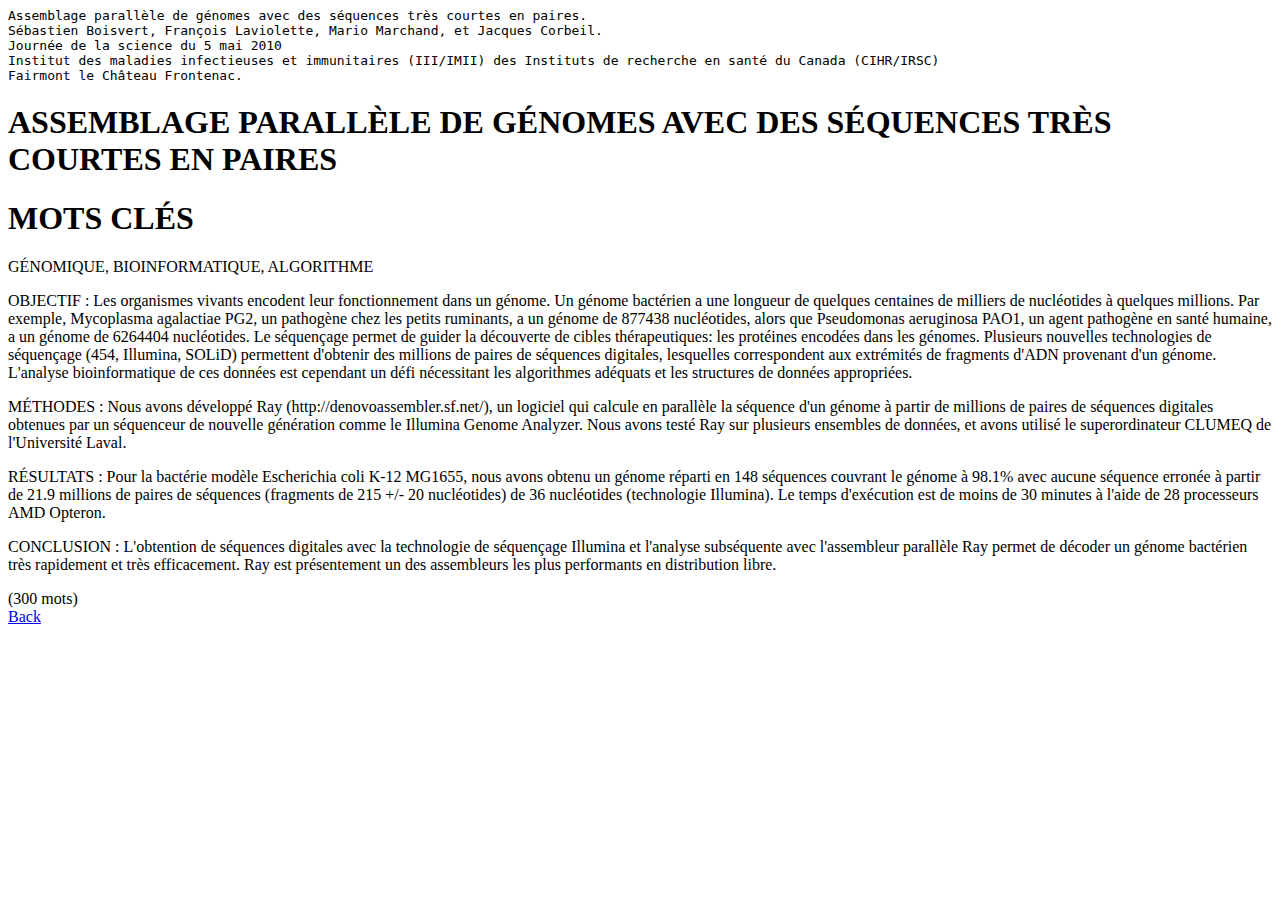
<file: IMII-SBoisvert.html>
<html>
<head>
<meta http-equiv="content-type" content="text/html; charset=UTF-8"><title>

Assemblage parallèle de génomes avec des séquences très courtes en paires.

</title>


</head>
<body>



<pre>
Assemblage parallèle de génomes avec des séquences très courtes en paires.
Sébastien Boisvert, François Laviolette, Mario Marchand, et Jacques Corbeil.
Journée de la science du 5 mai 2010
Institut des maladies infectieuses et immunitaires (III/IMII) des Instituts de recherche en santé du Canada (CIHR/IRSC)
Fairmont le Château Frontenac.
</pre>


<h1>ASSEMBLAGE PARALLÈLE DE GÉNOMES AVEC DES SÉQUENCES TRÈS COURTES EN PAIRES</h1>

<h1>MOTS CLÉS</h1>
 GÉNOMIQUE, BIOINFORMATIQUE, ALGORITHME

<p>

OBJECTIF : Les organismes vivants encodent leur fonctionnement dans un génome. Un génome bactérien a une longueur de quelques centaines de milliers de nucléotides à quelques millions. Par exemple, Mycoplasma agalactiae PG2, un pathogène chez les petits ruminants, a un génome de 877438 nucléotides, alors que Pseudomonas aeruginosa PAO1, un agent pathogène en santé humaine, a un génome de 6264404 nucléotides. Le séquençage permet de guider la découverte de cibles thérapeutiques: les protéines encodées dans les génomes. Plusieurs nouvelles technologies de séquençage (454, Illumina, SOLiD) permettent d'obtenir des millions de paires de séquences digitales, lesquelles correspondent aux extrémités de fragments d'ADN provenant d'un génome. L'analyse bioinformatique de ces données est cependant un défi nécessitant les algorithmes adéquats et les structures de données appropriées.
</p><p>
MÉTHODES : Nous avons développé Ray (http://denovoassembler.sf.net/), un logiciel qui calcule en parallèle la séquence d'un génome à partir de millions de paires de séquences digitales obtenues par un séquenceur de nouvelle génération comme 
le Illumina Genome Analyzer. Nous avons testé Ray sur plusieurs ensembles de données, et avons utilisé le superordinateur CLUMEQ de l'Université Laval.
</p><p>

RÉSULTATS : Pour la bactérie modèle Escherichia coli K-12 MG1655, nous avons obtenu un génome réparti en 148 séquences couvrant le génome à 98.1% avec aucune séquence erronée à partir de 21.9 millions de paires de séquences (fragments de 215 +/- 20 nucléotides) de 36 nucléotides (technologie Illumina). Le temps d'exécution est de moins de 30 minutes à l'aide de 28 processeurs AMD Opteron.

</p><p>
CONCLUSION : L'obtention de séquences digitales avec la technologie de séquençage Illumina et l'analyse subséquente avec l'assembleur parallèle Ray permet de décoder un génome bactérien très rapidement et très efficacement. Ray est présentement un des assembleurs les plus performants en distribution libre.
</p>
(300 mots)

<br />
<a href="publications.html">Back</a>

</body></html>
</file>
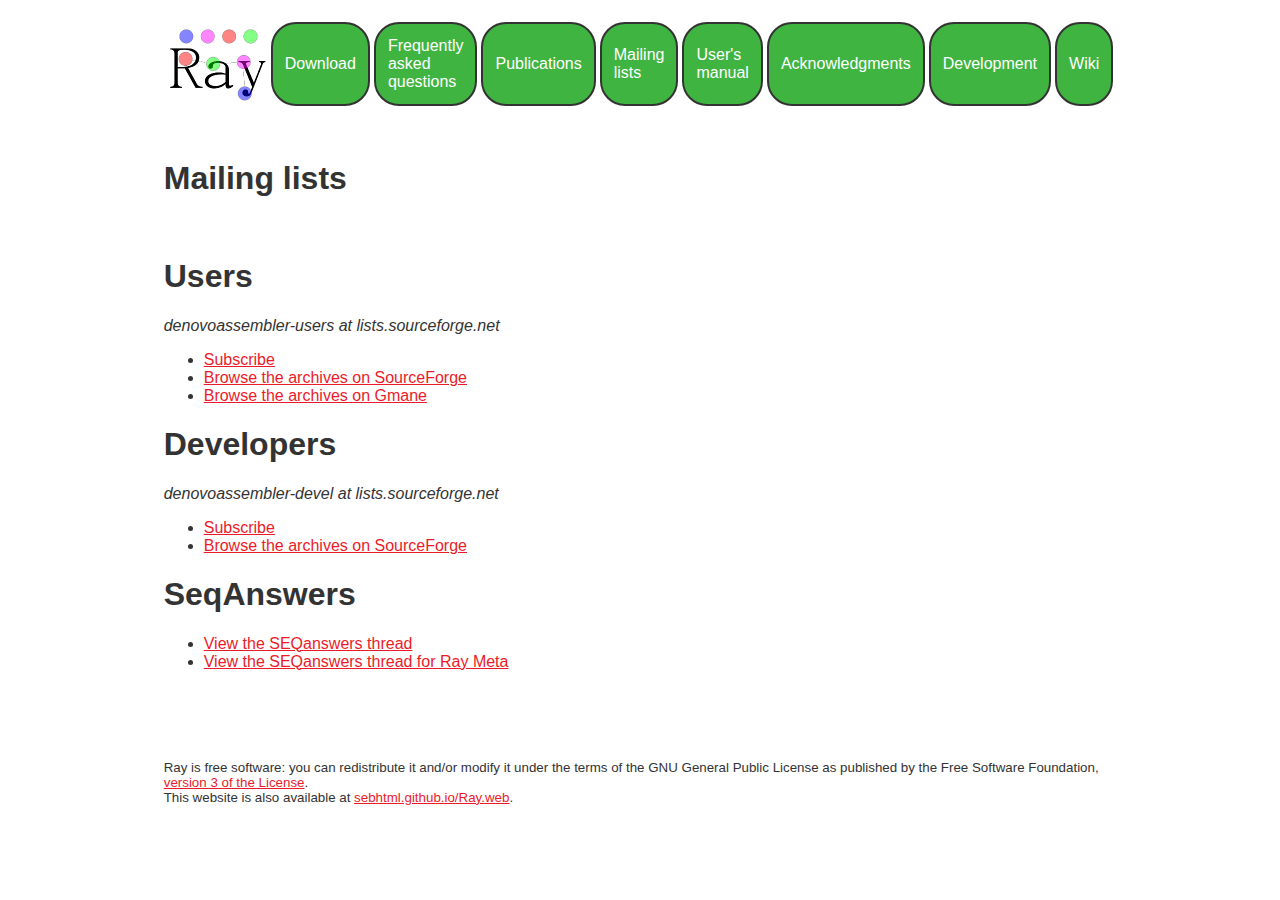
<file: mailing-list.html>
<html>
<head>
<meta http-equiv="content-type" content="text/html; charset=UTF-8">
<title>
Mailing lists

</title>

<link href="style.css" rel="stylesheet" type="text/css">
</link>

<script language="javascript" type="text/javascript" src="source.js">
</script>

</head>

<body>


<center>
<table width="800"><tr><td>

<table><tr><td 
> 
<a href="index.html"><img src="ray.png" border="0"></p></td>
<td>
<div 
class="menuItem"


onclick="style.backgroundColor='#85ff85';window.location.href='download.html'"

><p class="menuLink" href="download.html">Download</p>
</div></td>


<td><div
class="menuItem"


onclick="style.backgroundColor='#85ff85';window.location.href='faq.html'"
><p class="menuLink" href="faq.html">Frequently asked questions</p></div></td>




<td><div

class="menuItem"


onclick="style.backgroundColor='#85ff85';window.location.href='publications.html'"
><p class="menuLink" href="publications.html">Publications</p></div></td>
<td><div

class="menuItem"


onclick="style.backgroundColor='#85ff85';window.location.href='mailing-list.html'"
><p class="menuLink" href="mailing-list.html">Mailing lists</p></div></td>
<td><div

class="menuItem"


onclick="style.backgroundColor='#85ff85';window.location.href='manual.html'"
><p  class="menuLink" href="manual.html">User's manual</p></div></td>
<td><div
class="menuItem"


onclick="style.backgroundColor='#85ff85';window.location.href='acknowledgments.html'"
><p class="menuLink" href="acknowledgments.html">Acknowledgments</p></div></td>

<td>
<div 
class="menuItem"


onclick="style.backgroundColor='#85ff85';window.location.href='development.html'"

><p class="menuLink" href="development.html">Development</p>
</div></td>


<td><div
class="menuItem"


onclick="style.backgroundColor='#85ff85';window.location.href='wiki.html'"
><p class="menuLink" href="wiki.html">Wiki</p></div></td>


</tr>
</table>
</td></tr>
<tr><td width="800">
<br />
<h1>Mailing lists
</h1><br />
<h1>Users</h1>
<i>denovoassembler-users at lists.sourceforge.net</i><br />

<ul>
<li><a href="http://lists.sourceforge.net/lists/listinfo/denovoassembler-users">Subscribe</li>
<li><a href="http://sourceforge.net/mailarchive/forum.php?forum_name=denovoassembler-users">Browse the archives on SourceForge</a></li>
<li><a href="http://blog.gmane.org/gmane.science.biology.ray-genome-assembler">Browse the archives on Gmane</a></li>
</ul>

<h1>Developers</h1>
<i>denovoassembler-devel at lists.sourceforge.net</i><br />

<ul>
<li><a href="http://lists.sourceforge.net/lists/listinfo/denovoassembler-devel">Subscribe</li>
<li><a href="http://sourceforge.net/mailarchive/forum.php?forum_name=denovoassembler-devel">Browse the archives on SourceForge</a></li>
</ul>


<h1>SeqAnswers</h1>
<ul>
<li>
<a href="http://seqanswers.com/forums/showthread.php?t=4301">View the SEQanswers thread</a></li>
<li>
<a href="http://seqanswers.com/forums/showthread.php?t=26278">View the SEQanswers thread for Ray Meta</li>
</ul>



<br />
<br />
<br />
</td></tr>
<tr><td>
<small>
<br />
    Ray is free software: you can redistribute it and/or modify
    it under the terms of the GNU General Public License as published by
    the Free Software Foundation, <a href="http://www.gnu.org/licenses/gpl.html">version 3 of the License</a>.
</small>

<br />

<small>
This website is also available at <a href="http://sebhtml.github.io/Ray.web">sebhtml.github.io/Ray.web</a>.
</small>
</table>
</center>
</body>
</html>
</file>
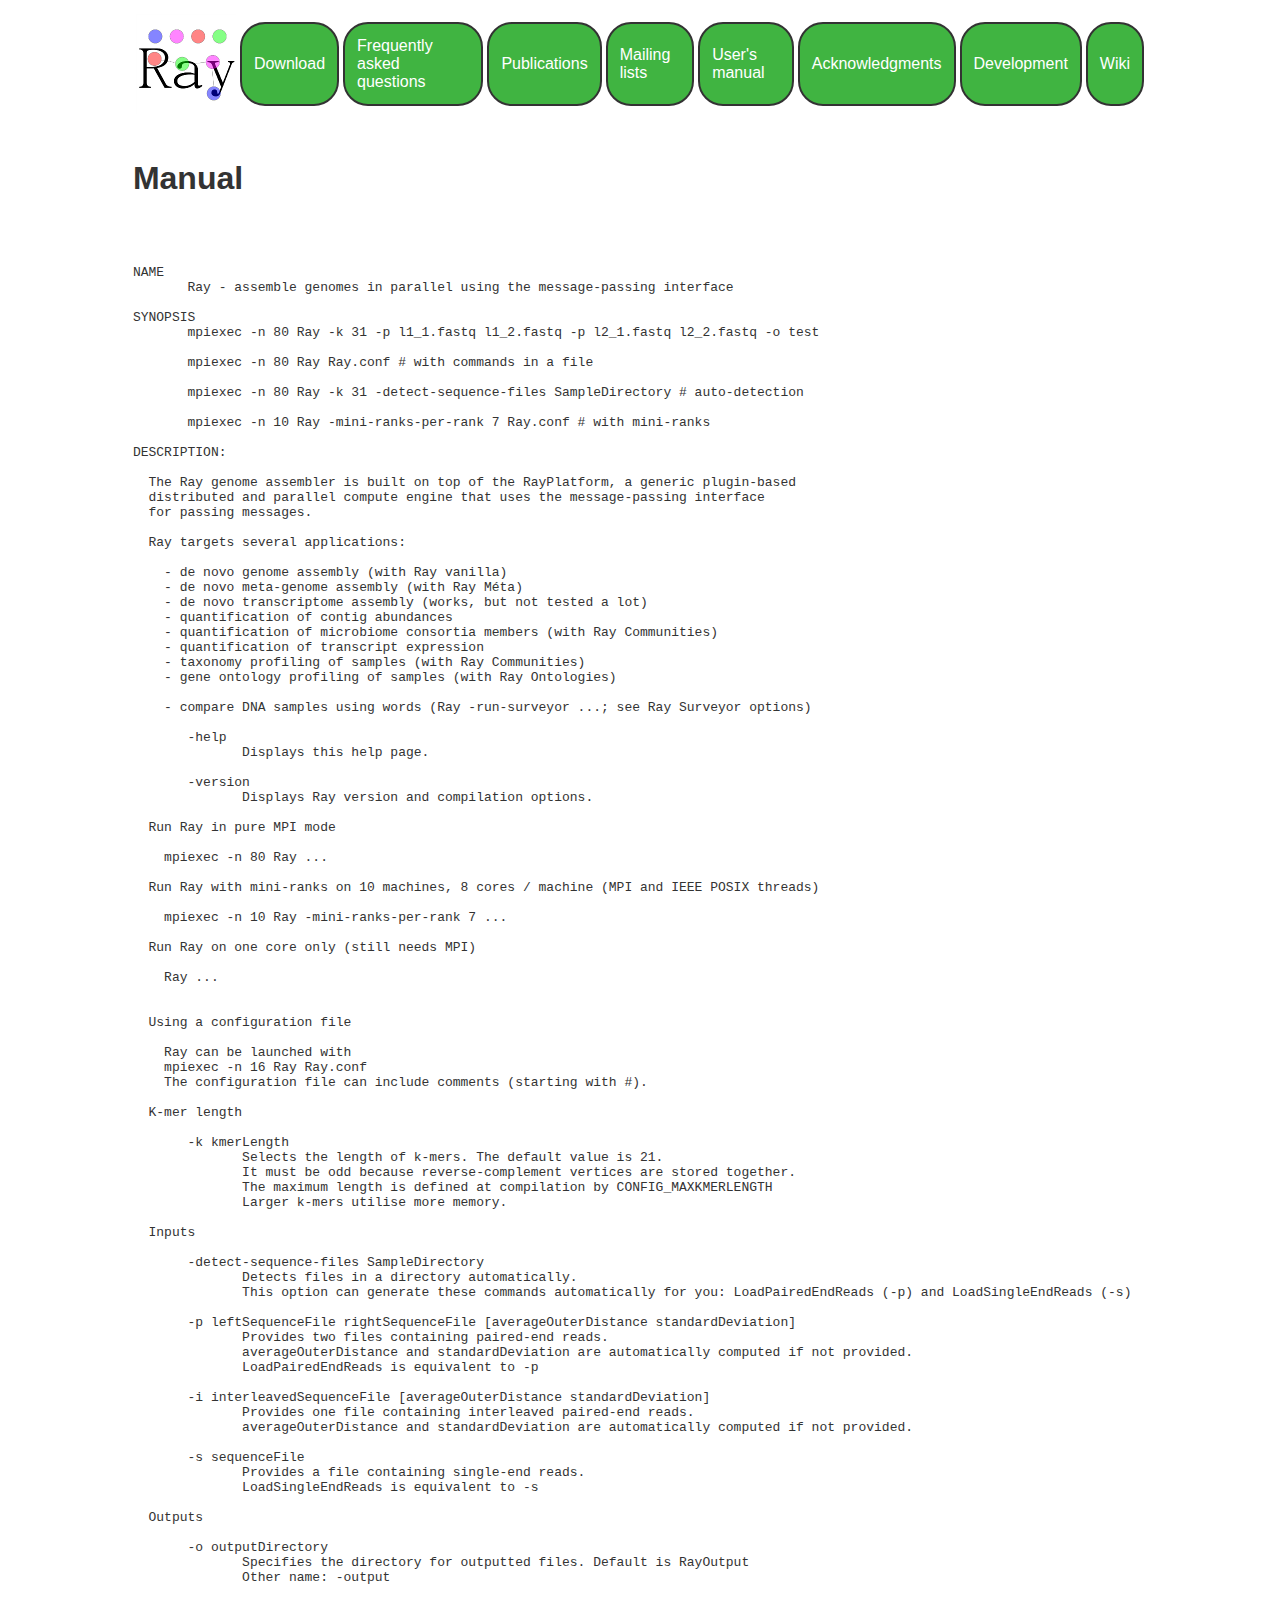
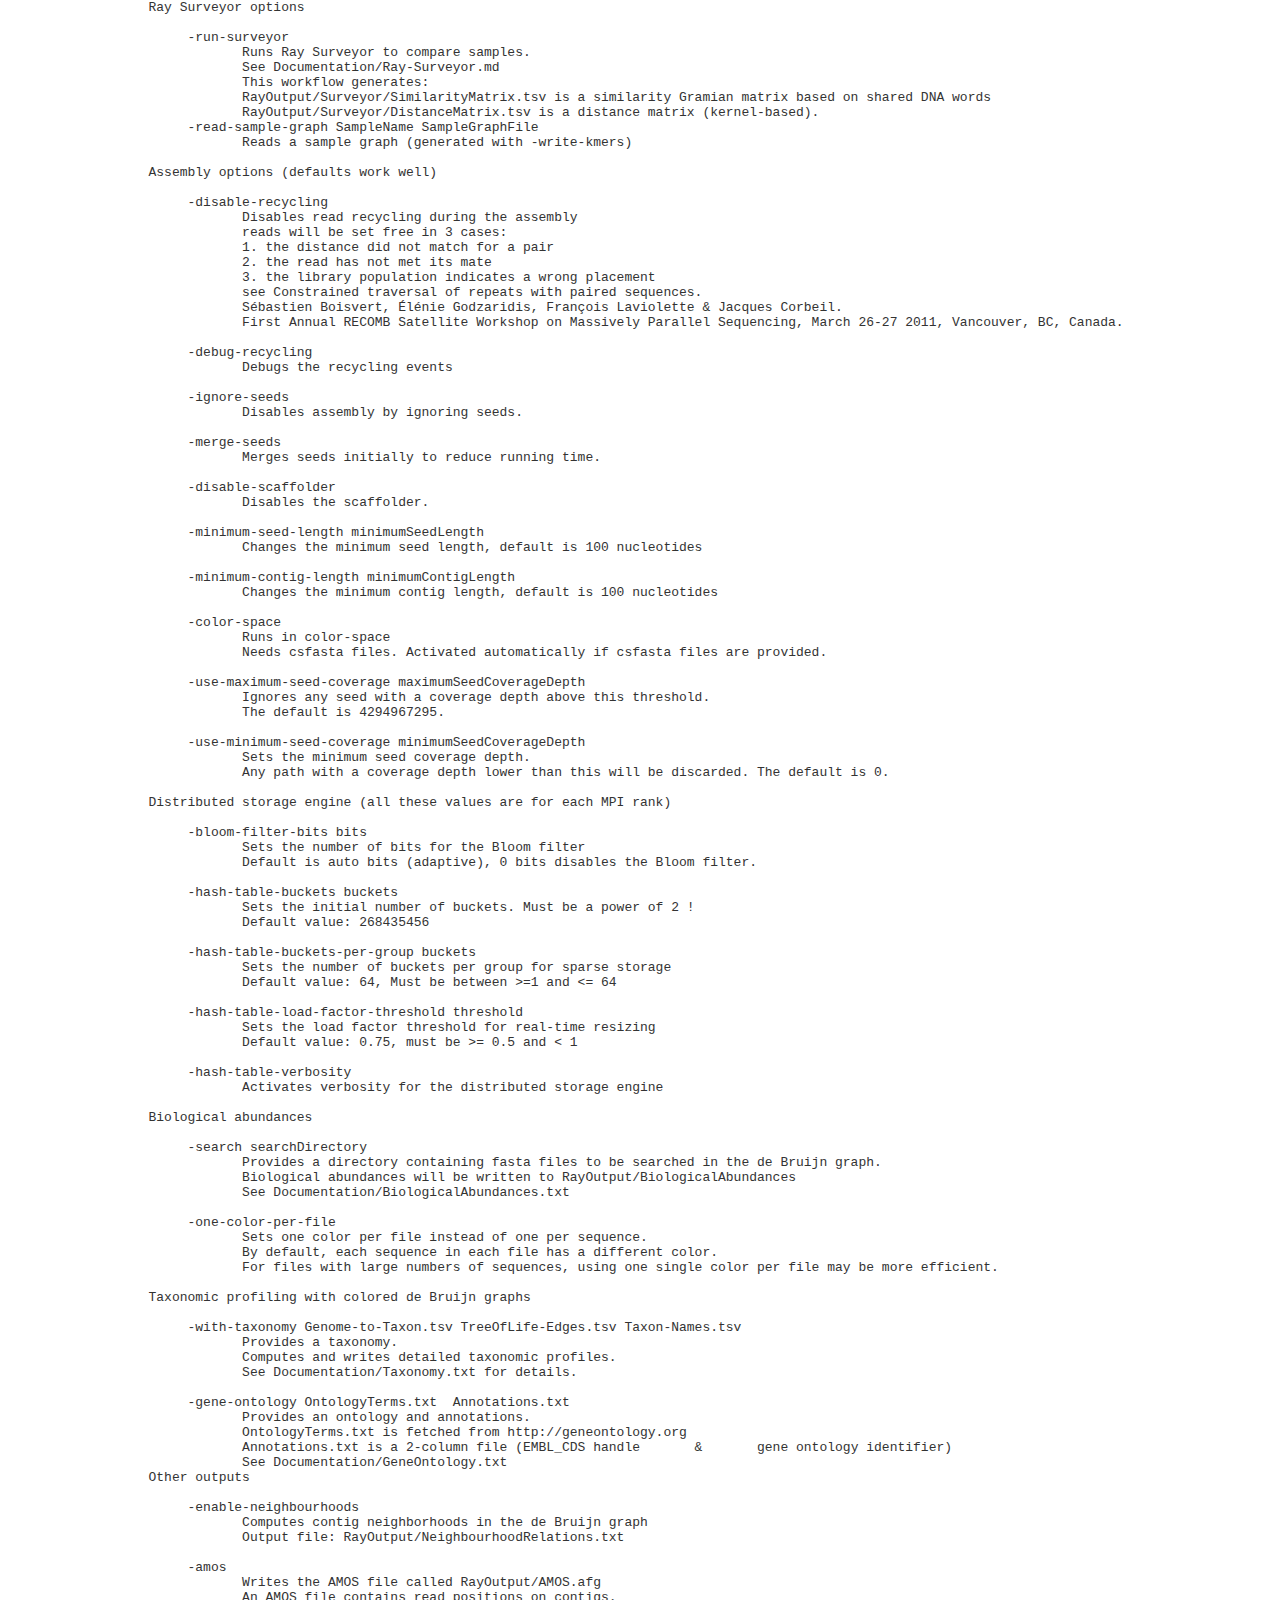
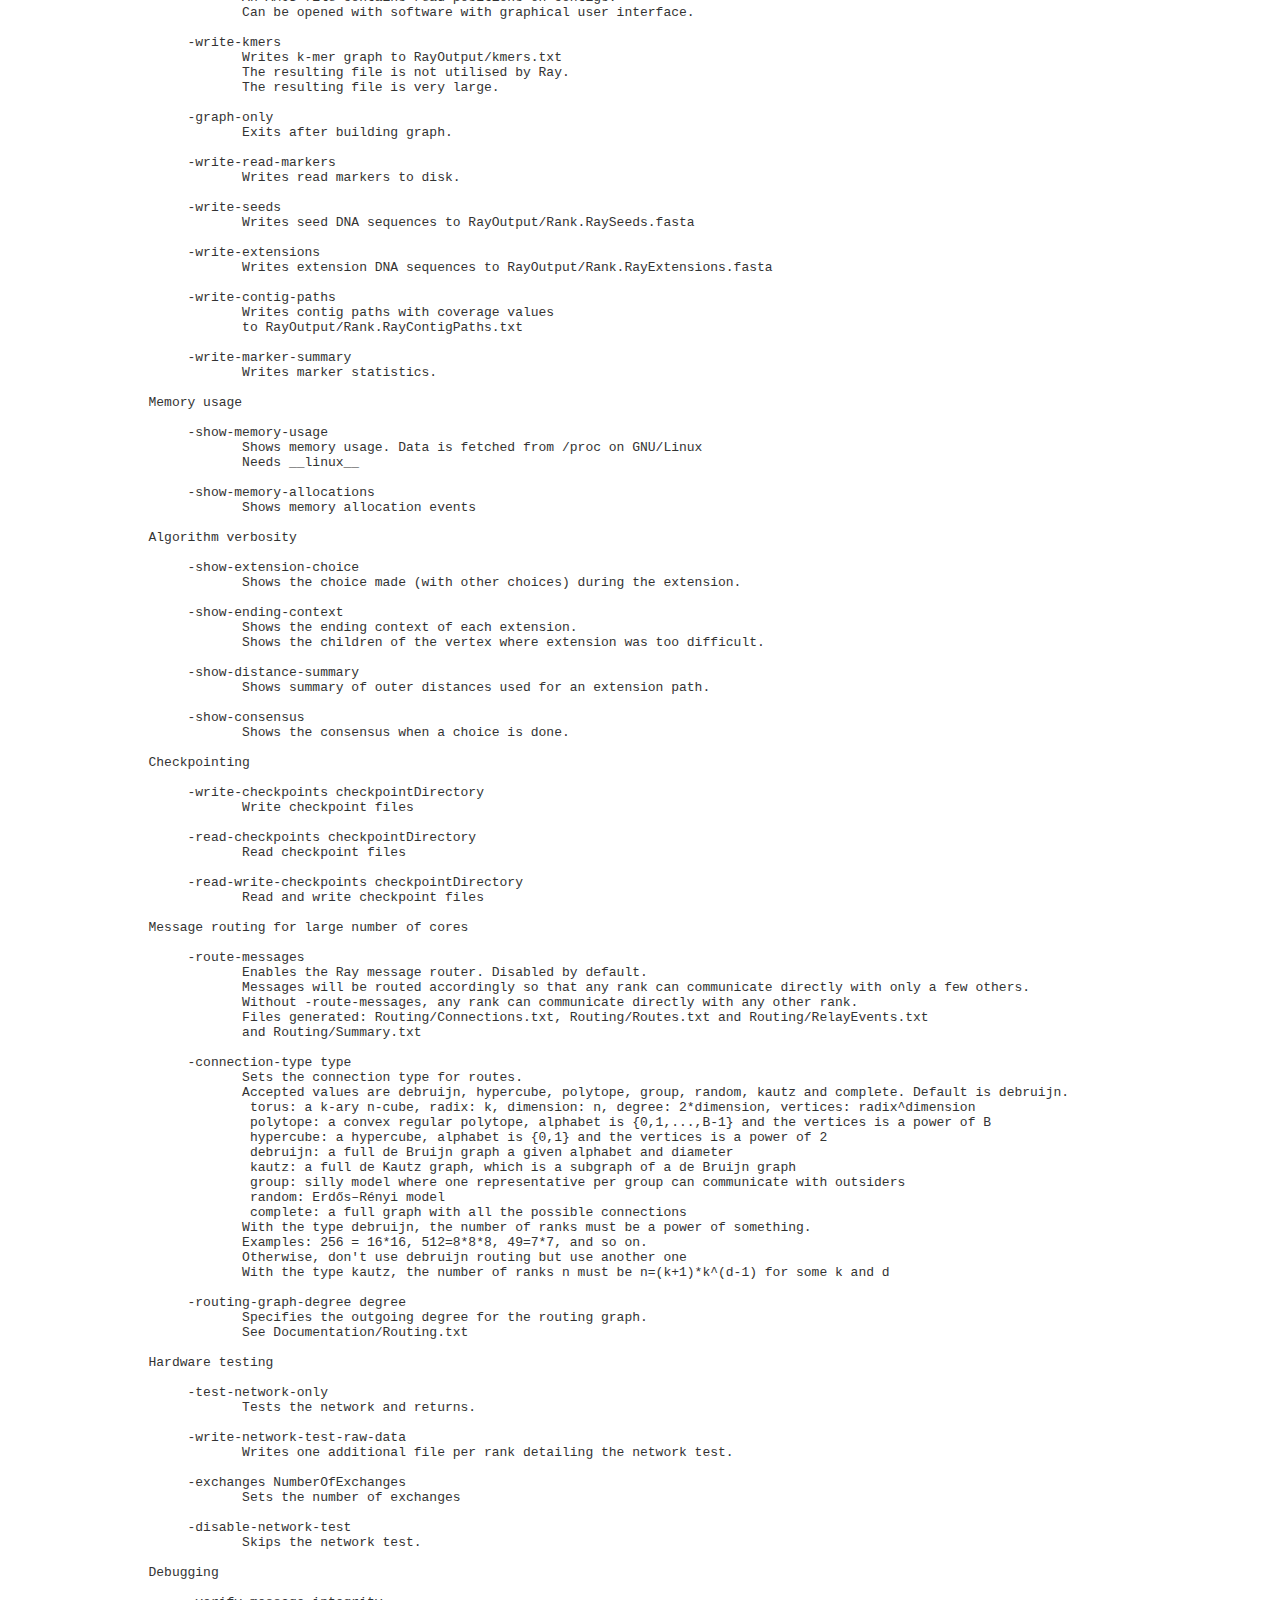
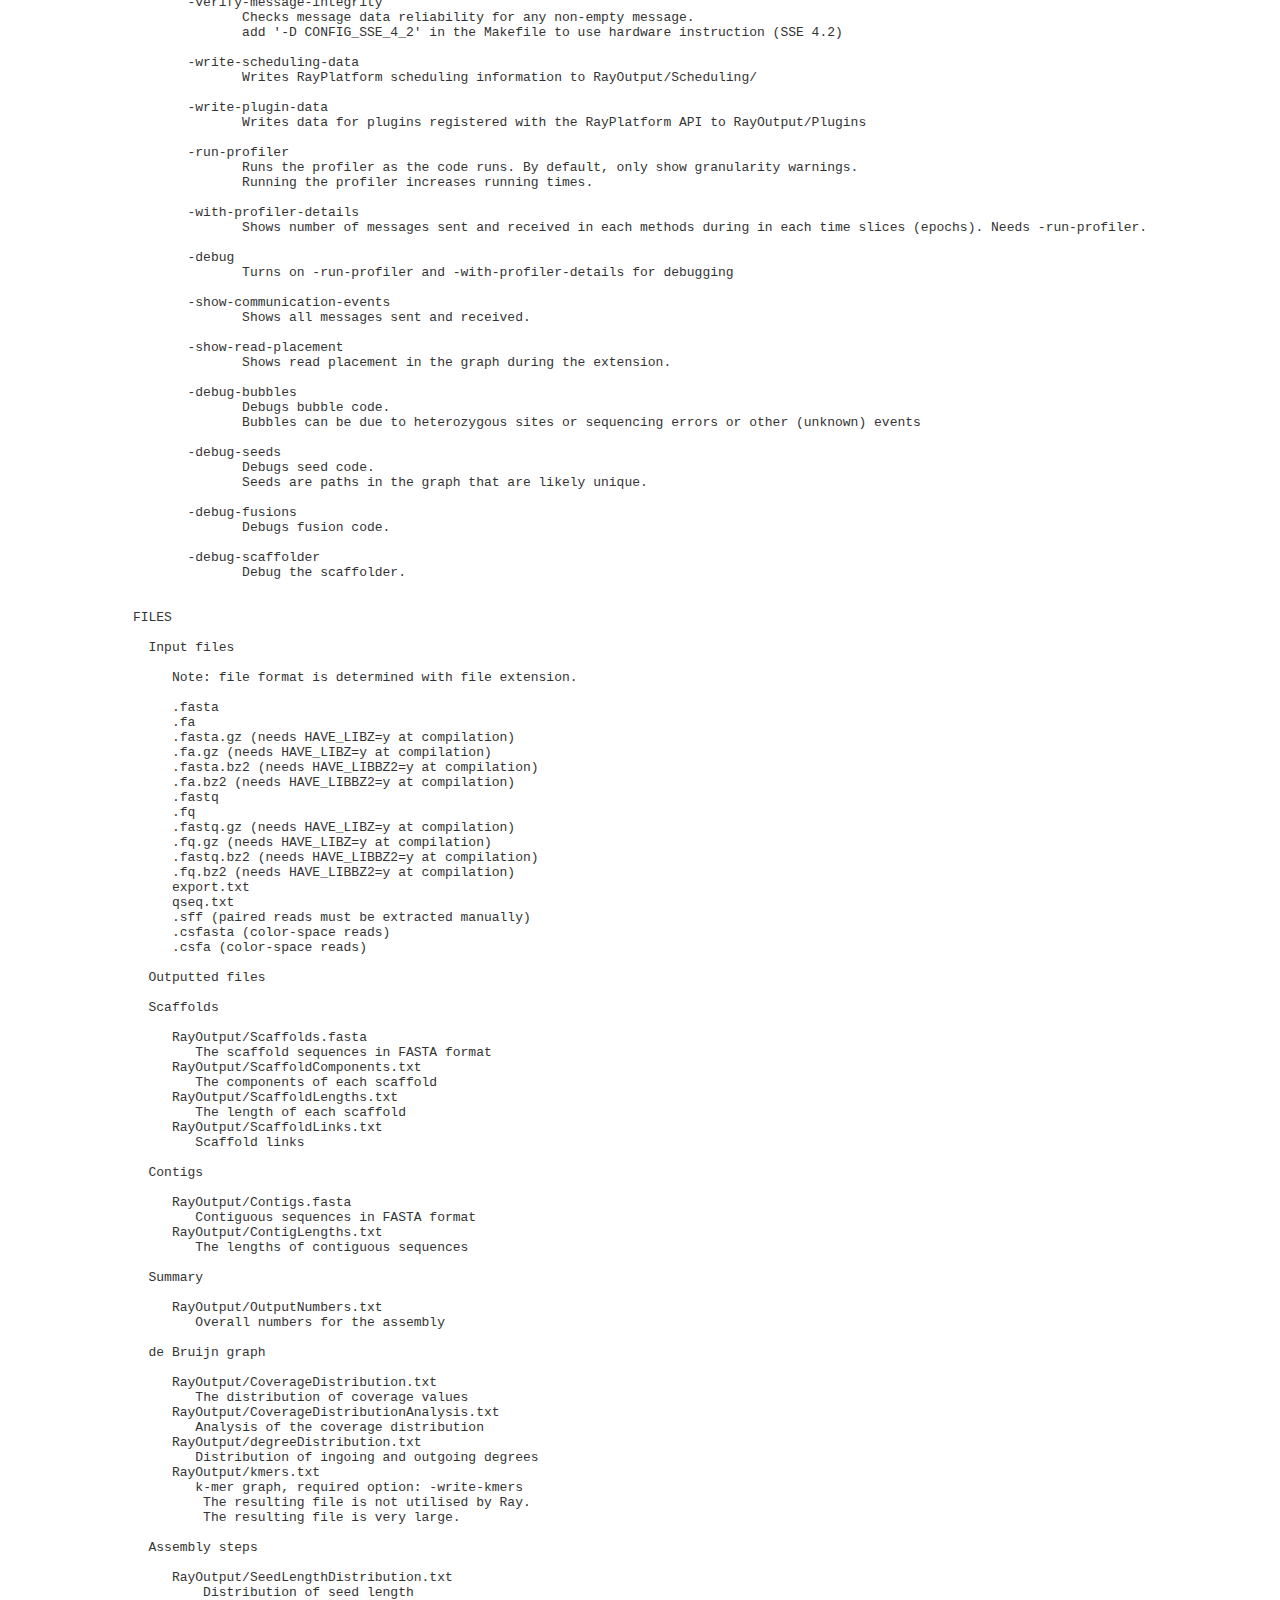
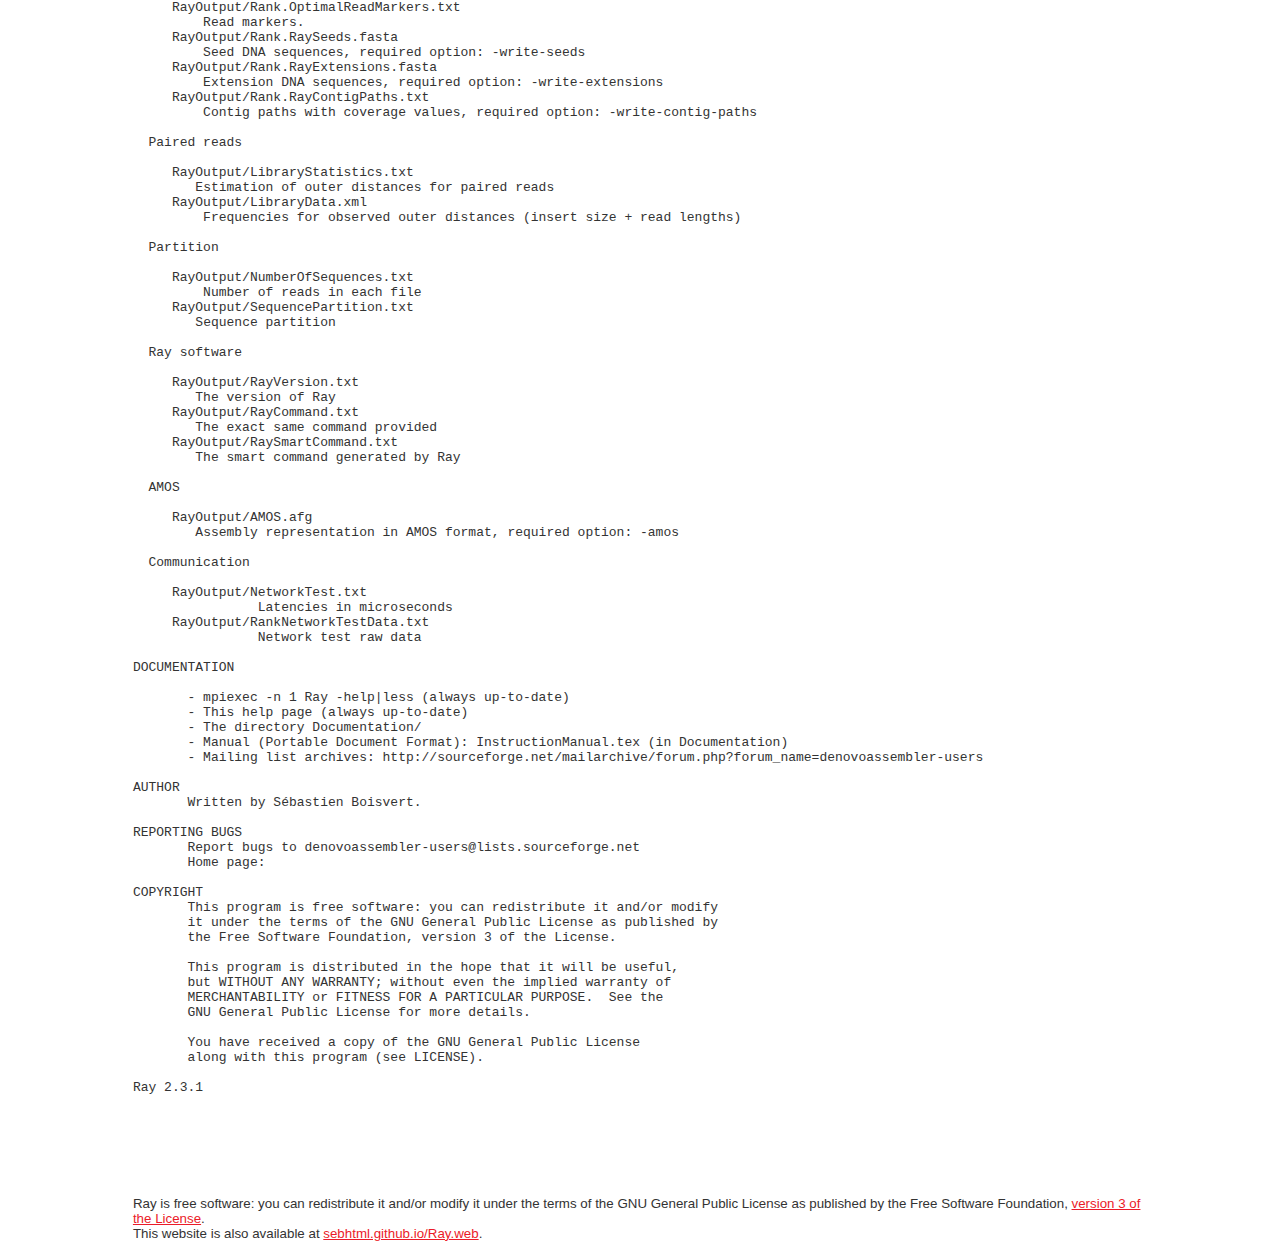
<file: manual.html>
<html>
<head>
<meta http-equiv="content-type" content="text/html; charset=UTF-8">
<title>
Manual

</title>

<link href="style.css" rel="stylesheet" type="text/css">
</link>

<script language="javascript" type="text/javascript" src="source.js">
</script>

</head>

<body>


<center>
<table width="800"><tr><td>

<table><tr><td 
> 
<a href="index.html"><img src="ray.png" border="0"></p></td>
<td>
<div 
class="menuItem"


onclick="style.backgroundColor='#85ff85';window.location.href='download.html'"

><p class="menuLink" href="download.html">Download</p>
</div></td>


<td><div
class="menuItem"


onclick="style.backgroundColor='#85ff85';window.location.href='faq.html'"
><p class="menuLink" href="faq.html">Frequently asked questions</p></div></td>




<td><div

class="menuItem"


onclick="style.backgroundColor='#85ff85';window.location.href='publications.html'"
><p class="menuLink" href="publications.html">Publications</p></div></td>
<td><div

class="menuItem"


onclick="style.backgroundColor='#85ff85';window.location.href='mailing-list.html'"
><p class="menuLink" href="mailing-list.html">Mailing lists</p></div></td>
<td><div

class="menuItem"


onclick="style.backgroundColor='#85ff85';window.location.href='manual.html'"
><p  class="menuLink" href="manual.html">User's manual</p></div></td>
<td><div
class="menuItem"


onclick="style.backgroundColor='#85ff85';window.location.href='acknowledgments.html'"
><p class="menuLink" href="acknowledgments.html">Acknowledgments</p></div></td>

<td>
<div 
class="menuItem"


onclick="style.backgroundColor='#85ff85';window.location.href='development.html'"

><p class="menuLink" href="development.html">Development</p>
</div></td>


<td><div
class="menuItem"


onclick="style.backgroundColor='#85ff85';window.location.href='wiki.html'"
><p class="menuLink" href="wiki.html">Wiki</p></div></td>


</tr>
</table>
</td></tr>
<tr><td width="800">
<br />
<h1>Manual
</h1><br />
<pre>

NAME
       Ray - assemble genomes in parallel using the message-passing interface

SYNOPSIS
       mpiexec -n 80 Ray -k 31 -p l1_1.fastq l1_2.fastq -p l2_1.fastq l2_2.fastq -o test

       mpiexec -n 80 Ray Ray.conf # with commands in a file

       mpiexec -n 80 Ray -k 31 -detect-sequence-files SampleDirectory # auto-detection

       mpiexec -n 10 Ray -mini-ranks-per-rank 7 Ray.conf # with mini-ranks

DESCRIPTION:

  The Ray genome assembler is built on top of the RayPlatform, a generic plugin-based
  distributed and parallel compute engine that uses the message-passing interface
  for passing messages.

  Ray targets several applications:

    - de novo genome assembly (with Ray vanilla)
    - de novo meta-genome assembly (with Ray Méta)
    - de novo transcriptome assembly (works, but not tested a lot)
    - quantification of contig abundances
    - quantification of microbiome consortia members (with Ray Communities)
    - quantification of transcript expression
    - taxonomy profiling of samples (with Ray Communities)
    - gene ontology profiling of samples (with Ray Ontologies)

    - compare DNA samples using words (Ray -run-surveyor ...; see Ray Surveyor options)

       -help
              Displays this help page.

       -version
              Displays Ray version and compilation options.

  Run Ray in pure MPI mode

    mpiexec -n 80 Ray ...

  Run Ray with mini-ranks on 10 machines, 8 cores / machine (MPI and IEEE POSIX threads)

    mpiexec -n 10 Ray -mini-ranks-per-rank 7 ...

  Run Ray on one core only (still needs MPI)

    Ray ...


  Using a configuration file

    Ray can be launched with
    mpiexec -n 16 Ray Ray.conf
    The configuration file can include comments (starting with #).

  K-mer length

       -k kmerLength
              Selects the length of k-mers. The default value is 21. 
              It must be odd because reverse-complement vertices are stored together.
              The maximum length is defined at compilation by CONFIG_MAXKMERLENGTH
              Larger k-mers utilise more memory.

  Inputs

       -detect-sequence-files SampleDirectory
              Detects files in a directory automatically.
              This option can generate these commands automatically for you: LoadPairedEndReads (-p) and LoadSingleEndReads (-s)

       -p leftSequenceFile rightSequenceFile [averageOuterDistance standardDeviation]
              Provides two files containing paired-end reads.
              averageOuterDistance and standardDeviation are automatically computed if not provided.
              LoadPairedEndReads is equivalent to -p

       -i interleavedSequenceFile [averageOuterDistance standardDeviation]
              Provides one file containing interleaved paired-end reads.
              averageOuterDistance and standardDeviation are automatically computed if not provided.

       -s sequenceFile
              Provides a file containing single-end reads.
              LoadSingleEndReads is equivalent to -s

  Outputs

       -o outputDirectory
              Specifies the directory for outputted files. Default is RayOutput
              Other name: -output

  Ray Surveyor options

       -run-surveyor
              Runs Ray Surveyor to compare samples.
              See Documentation/Ray-Surveyor.md
              This workflow generates:
              RayOutput/Surveyor/SimilarityMatrix.tsv is a similarity Gramian matrix based on shared DNA words
              RayOutput/Surveyor/DistanceMatrix.tsv is a distance matrix (kernel-based).
       -read-sample-graph SampleName SampleGraphFile
              Reads a sample graph (generated with -write-kmers)

  Assembly options (defaults work well)

       -disable-recycling
              Disables read recycling during the assembly
              reads will be set free in 3 cases:
              1. the distance did not match for a pair
              2. the read has not met its mate
              3. the library population indicates a wrong placement
              see Constrained traversal of repeats with paired sequences.
              Sébastien Boisvert, Élénie Godzaridis, François Laviolette & Jacques Corbeil.
              First Annual RECOMB Satellite Workshop on Massively Parallel Sequencing, March 26-27 2011, Vancouver, BC, Canada.

       -debug-recycling
              Debugs the recycling events

       -ignore-seeds
              Disables assembly by ignoring seeds.

       -merge-seeds
              Merges seeds initially to reduce running time.

       -disable-scaffolder
              Disables the scaffolder.

       -minimum-seed-length minimumSeedLength
              Changes the minimum seed length, default is 100 nucleotides

       -minimum-contig-length minimumContigLength
              Changes the minimum contig length, default is 100 nucleotides

       -color-space
              Runs in color-space
              Needs csfasta files. Activated automatically if csfasta files are provided.

       -use-maximum-seed-coverage maximumSeedCoverageDepth
              Ignores any seed with a coverage depth above this threshold.
              The default is 4294967295.

       -use-minimum-seed-coverage minimumSeedCoverageDepth
              Sets the minimum seed coverage depth.
              Any path with a coverage depth lower than this will be discarded. The default is 0.

  Distributed storage engine (all these values are for each MPI rank)

       -bloom-filter-bits bits
              Sets the number of bits for the Bloom filter
              Default is auto bits (adaptive), 0 bits disables the Bloom filter.

       -hash-table-buckets buckets
              Sets the initial number of buckets. Must be a power of 2 !
              Default value: 268435456

       -hash-table-buckets-per-group buckets
              Sets the number of buckets per group for sparse storage
              Default value: 64, Must be between >=1 and <= 64

       -hash-table-load-factor-threshold threshold
              Sets the load factor threshold for real-time resizing
              Default value: 0.75, must be >= 0.5 and < 1

       -hash-table-verbosity
              Activates verbosity for the distributed storage engine

  Biological abundances

       -search searchDirectory
              Provides a directory containing fasta files to be searched in the de Bruijn graph.
              Biological abundances will be written to RayOutput/BiologicalAbundances
              See Documentation/BiologicalAbundances.txt

       -one-color-per-file
              Sets one color per file instead of one per sequence.
              By default, each sequence in each file has a different color.
              For files with large numbers of sequences, using one single color per file may be more efficient.

  Taxonomic profiling with colored de Bruijn graphs

       -with-taxonomy Genome-to-Taxon.tsv TreeOfLife-Edges.tsv Taxon-Names.tsv
              Provides a taxonomy.
              Computes and writes detailed taxonomic profiles.
              See Documentation/Taxonomy.txt for details.

       -gene-ontology OntologyTerms.txt  Annotations.txt
              Provides an ontology and annotations.
              OntologyTerms.txt is fetched from http://geneontology.org
              Annotations.txt is a 2-column file (EMBL_CDS handle	&	gene ontology identifier)
              See Documentation/GeneOntology.txt
  Other outputs

       -enable-neighbourhoods
              Computes contig neighborhoods in the de Bruijn graph
              Output file: RayOutput/NeighbourhoodRelations.txt

       -amos
              Writes the AMOS file called RayOutput/AMOS.afg
              An AMOS file contains read positions on contigs.
              Can be opened with software with graphical user interface.

       -write-kmers
              Writes k-mer graph to RayOutput/kmers.txt
              The resulting file is not utilised by Ray.
              The resulting file is very large.

       -graph-only
              Exits after building graph.

       -write-read-markers
              Writes read markers to disk.

       -write-seeds
              Writes seed DNA sequences to RayOutput/Rank<rank>.RaySeeds.fasta

       -write-extensions
              Writes extension DNA sequences to RayOutput/Rank<rank>.RayExtensions.fasta

       -write-contig-paths
              Writes contig paths with coverage values
              to RayOutput/Rank<rank>.RayContigPaths.txt

       -write-marker-summary
              Writes marker statistics.

  Memory usage

       -show-memory-usage
              Shows memory usage. Data is fetched from /proc on GNU/Linux
              Needs __linux__

       -show-memory-allocations
              Shows memory allocation events

  Algorithm verbosity

       -show-extension-choice
              Shows the choice made (with other choices) during the extension.

       -show-ending-context
              Shows the ending context of each extension.
              Shows the children of the vertex where extension was too difficult.

       -show-distance-summary
              Shows summary of outer distances used for an extension path.

       -show-consensus
              Shows the consensus when a choice is done.

  Checkpointing

       -write-checkpoints checkpointDirectory
              Write checkpoint files

       -read-checkpoints checkpointDirectory
              Read checkpoint files

       -read-write-checkpoints checkpointDirectory
              Read and write checkpoint files

  Message routing for large number of cores

       -route-messages
              Enables the Ray message router. Disabled by default.
              Messages will be routed accordingly so that any rank can communicate directly with only a few others.
              Without -route-messages, any rank can communicate directly with any other rank.
              Files generated: Routing/Connections.txt, Routing/Routes.txt and Routing/RelayEvents.txt
              and Routing/Summary.txt

       -connection-type type
              Sets the connection type for routes.
              Accepted values are debruijn, hypercube, polytope, group, random, kautz and complete. Default is debruijn.
               torus: a k-ary n-cube, radix: k, dimension: n, degree: 2*dimension, vertices: radix^dimension
               polytope: a convex regular polytope, alphabet is {0,1,...,B-1} and the vertices is a power of B
               hypercube: a hypercube, alphabet is {0,1} and the vertices is a power of 2
               debruijn: a full de Bruijn graph a given alphabet and diameter
               kautz: a full de Kautz graph, which is a subgraph of a de Bruijn graph
               group: silly model where one representative per group can communicate with outsiders
               random: Erdős–Rényi model
               complete: a full graph with all the possible connections
              With the type debruijn, the number of ranks must be a power of something.
              Examples: 256 = 16*16, 512=8*8*8, 49=7*7, and so on.
              Otherwise, don't use debruijn routing but use another one
              With the type kautz, the number of ranks n must be n=(k+1)*k^(d-1) for some k and d

       -routing-graph-degree degree
              Specifies the outgoing degree for the routing graph.
              See Documentation/Routing.txt

  Hardware testing

       -test-network-only
              Tests the network and returns.

       -write-network-test-raw-data
              Writes one additional file per rank detailing the network test.

       -exchanges NumberOfExchanges
              Sets the number of exchanges

       -disable-network-test
              Skips the network test.

  Debugging

       -verify-message-integrity
              Checks message data reliability for any non-empty message.
              add '-D CONFIG_SSE_4_2' in the Makefile to use hardware instruction (SSE 4.2)

       -write-scheduling-data
              Writes RayPlatform scheduling information to RayOutput/Scheduling/

       -write-plugin-data
              Writes data for plugins registered with the RayPlatform API to RayOutput/Plugins

       -run-profiler
              Runs the profiler as the code runs. By default, only show granularity warnings.
              Running the profiler increases running times.

       -with-profiler-details
              Shows number of messages sent and received in each methods during in each time slices (epochs). Needs -run-profiler.

       -debug
              Turns on -run-profiler and -with-profiler-details for debugging

       -show-communication-events
              Shows all messages sent and received.

       -show-read-placement
              Shows read placement in the graph during the extension.

       -debug-bubbles
              Debugs bubble code.
              Bubbles can be due to heterozygous sites or sequencing errors or other (unknown) events

       -debug-seeds
              Debugs seed code.
              Seeds are paths in the graph that are likely unique.

       -debug-fusions
              Debugs fusion code.

       -debug-scaffolder
              Debug the scaffolder.


FILES

  Input files

     Note: file format is determined with file extension.

     .fasta
     .fa
     .fasta.gz (needs HAVE_LIBZ=y at compilation)
     .fa.gz (needs HAVE_LIBZ=y at compilation)
     .fasta.bz2 (needs HAVE_LIBBZ2=y at compilation)
     .fa.bz2 (needs HAVE_LIBBZ2=y at compilation)
     .fastq
     .fq
     .fastq.gz (needs HAVE_LIBZ=y at compilation)
     .fq.gz (needs HAVE_LIBZ=y at compilation)
     .fastq.bz2 (needs HAVE_LIBBZ2=y at compilation)
     .fq.bz2 (needs HAVE_LIBBZ2=y at compilation)
     export.txt
     qseq.txt
     .sff (paired reads must be extracted manually)
     .csfasta (color-space reads)
     .csfa (color-space reads)

  Outputted files

  Scaffolds

     RayOutput/Scaffolds.fasta
     	The scaffold sequences in FASTA format
     RayOutput/ScaffoldComponents.txt
     	The components of each scaffold
     RayOutput/ScaffoldLengths.txt
     	The length of each scaffold
     RayOutput/ScaffoldLinks.txt
     	Scaffold links

  Contigs

     RayOutput/Contigs.fasta
     	Contiguous sequences in FASTA format
     RayOutput/ContigLengths.txt
     	The lengths of contiguous sequences

  Summary

     RayOutput/OutputNumbers.txt
     	Overall numbers for the assembly

  de Bruijn graph

     RayOutput/CoverageDistribution.txt
     	The distribution of coverage values
     RayOutput/CoverageDistributionAnalysis.txt
     	Analysis of the coverage distribution
     RayOutput/degreeDistribution.txt
     	Distribution of ingoing and outgoing degrees
     RayOutput/kmers.txt
     	k-mer graph, required option: -write-kmers
         The resulting file is not utilised by Ray.
         The resulting file is very large.

  Assembly steps

     RayOutput/SeedLengthDistribution.txt
         Distribution of seed length
     RayOutput/Rank<rank>.OptimalReadMarkers.txt
         Read markers.
     RayOutput/Rank<rank>.RaySeeds.fasta
         Seed DNA sequences, required option: -write-seeds
     RayOutput/Rank<rank>.RayExtensions.fasta
         Extension DNA sequences, required option: -write-extensions
     RayOutput/Rank<rank>.RayContigPaths.txt
         Contig paths with coverage values, required option: -write-contig-paths

  Paired reads

     RayOutput/LibraryStatistics.txt
     	Estimation of outer distances for paired reads
     RayOutput/LibraryData.xml
         Frequencies for observed outer distances (insert size + read lengths)

  Partition

     RayOutput/NumberOfSequences.txt
         Number of reads in each file
     RayOutput/SequencePartition.txt
     	Sequence partition

  Ray software

     RayOutput/RayVersion.txt
        The version of Ray
     RayOutput/RayCommand.txt
        The exact same command provided
     RayOutput/RaySmartCommand.txt
        The smart command generated by Ray

  AMOS

     RayOutput/AMOS.afg
     	Assembly representation in AMOS format, required option: -amos

  Communication

     RayOutput/NetworkTest.txt
	    	Latencies in microseconds
     RayOutput/Rank<rank>NetworkTestData.txt
	    	Network test raw data

DOCUMENTATION

       - mpiexec -n 1 Ray -help|less (always up-to-date)
       - This help page (always up-to-date)
       - The directory Documentation/
       - Manual (Portable Document Format): InstructionManual.tex (in Documentation)
       - Mailing list archives: http://sourceforge.net/mailarchive/forum.php?forum_name=denovoassembler-users

AUTHOR
       Written by Sébastien Boisvert.

REPORTING BUGS
       Report bugs to denovoassembler-users@lists.sourceforge.net
       Home page: <http://denovoassembler.sourceforge.net/>

COPYRIGHT
       This program is free software: you can redistribute it and/or modify
       it under the terms of the GNU General Public License as published by
       the Free Software Foundation, version 3 of the License.

       This program is distributed in the hope that it will be useful,
       but WITHOUT ANY WARRANTY; without even the implied warranty of
       MERCHANTABILITY or FITNESS FOR A PARTICULAR PURPOSE.  See the
       GNU General Public License for more details.

       You have received a copy of the GNU General Public License
       along with this program (see LICENSE).

Ray 2.3.1

</pre>

<br />
<br />
<br />
</td></tr>
<tr><td>
<small>
<br />
    Ray is free software: you can redistribute it and/or modify
    it under the terms of the GNU General Public License as published by
    the Free Software Foundation, <a href="http://www.gnu.org/licenses/gpl.html">version 3 of the License</a>.
</small>

<br />

<small>
This website is also available at <a href="http://sebhtml.github.io/Ray.web">sebhtml.github.io/Ray.web</a>.
</small>
</table>
</center>
</body>
</html>
</file>
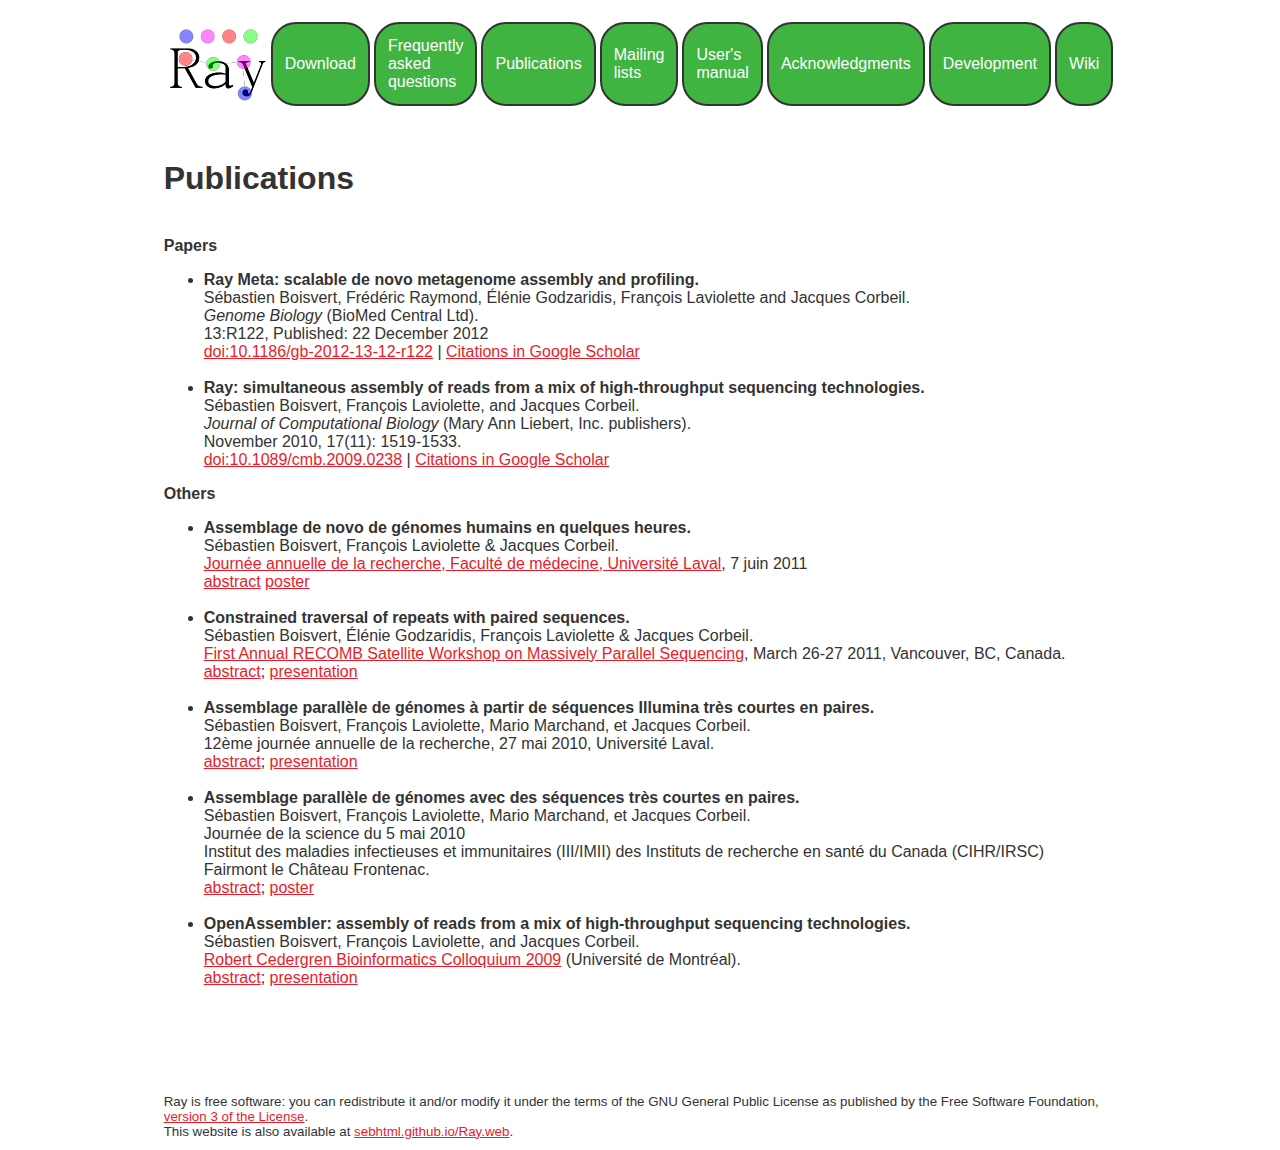
<file: publications.html>
<html>
<head>
<meta http-equiv="content-type" content="text/html; charset=UTF-8">
<title>
Publications

</title>

<link href="style.css" rel="stylesheet" type="text/css">
</link>

<script language="javascript" type="text/javascript" src="source.js">
</script>

</head>

<body>


<center>
<table width="800"><tr><td>

<table><tr><td 
> 
<a href="index.html"><img src="ray.png" border="0"></p></td>
<td>
<div 
class="menuItem"


onclick="style.backgroundColor='#85ff85';window.location.href='download.html'"

><p class="menuLink" href="download.html">Download</p>
</div></td>


<td><div
class="menuItem"


onclick="style.backgroundColor='#85ff85';window.location.href='faq.html'"
><p class="menuLink" href="faq.html">Frequently asked questions</p></div></td>




<td><div

class="menuItem"


onclick="style.backgroundColor='#85ff85';window.location.href='publications.html'"
><p class="menuLink" href="publications.html">Publications</p></div></td>
<td><div

class="menuItem"


onclick="style.backgroundColor='#85ff85';window.location.href='mailing-list.html'"
><p class="menuLink" href="mailing-list.html">Mailing lists</p></div></td>
<td><div

class="menuItem"


onclick="style.backgroundColor='#85ff85';window.location.href='manual.html'"
><p  class="menuLink" href="manual.html">User's manual</p></div></td>
<td><div
class="menuItem"


onclick="style.backgroundColor='#85ff85';window.location.href='acknowledgments.html'"
><p class="menuLink" href="acknowledgments.html">Acknowledgments</p></div></td>

<td>
<div 
class="menuItem"


onclick="style.backgroundColor='#85ff85';window.location.href='development.html'"

><p class="menuLink" href="development.html">Development</p>
</div></td>


<td><div
class="menuItem"


onclick="style.backgroundColor='#85ff85';window.location.href='wiki.html'"
><p class="menuLink" href="wiki.html">Wiki</p></div></td>


</tr>
</table>
</td></tr>
<tr><td width="800">
<br />
<h1>Publications
</h1><br />
<b>Papers</b>
<ul>

<li>

<b>Ray Meta: scalable de novo metagenome assembly and profiling.</b><br />
<span class="seb">Sébastien Boisvert</span>, Frédéric Raymond, Élénie Godzaridis, François Laviolette 
and Jacques Corbeil.<br />
<i>Genome Biology</i> (BioMed Central Ltd).<br />
13:R122, Published: 22 December 2012<br />
<a href="http://dx.doi.org/doi:10.1186/gb-2012-13-12-r122">doi:10.1186/gb-2012-13-12-r122</a> |
<a href="http://scholar.google.ca/scholar?cites=1842333493877590617&as_sdt=2005&sciodt=0,5&hl=en">Citations in Google Scholar</a>

<br />

&nbsp;
</li>


<li>
<b>Ray: simultaneous assembly of reads from a mix of high-throughput sequencing technologies.</b><br />
<span class="seb">Sébastien Boisvert</span>, François Laviolette, and Jacques Corbeil.<br />
<i>Journal of Computational Biology</i> (Mary Ann Liebert, Inc. publishers).<br />
November 2010, 17(11): 1519-1533.  <br />
<a href="http://dx.doi.org/doi:10.1089/cmb.2009.0238"> 
doi:10.1089/cmb.2009.0238</a> |
<a href="http://scholar.google.ca/scholar?cites=16829156984601214227&as_sdt=2005&sciodt=0,5&hl=en">Citations in Google Scholar</a>

&nbsp;
<br />
</li>

</ul>

<b>Others</b>

<ul>

<li>
<b>Assemblage de novo de génomes humains en quelques heures.</b><br />
<span class="seb">Sébastien Boisvert</span>, François Laviolette & Jacques Corbeil.<br />

<a href="http://www.fmed.ulaval.ca/evenement/index.php?id=23">Journée annuelle de la recherche, Faculté de médecine, Université Laval</a>,
7 juin 2011<br />

<a href="ulaval-fmed-2011.html">abstract</a>
<a href="affiche-2011-06-07-ulaval-fmed.pdf">poster</a>
<br />
&nbsp;

</li>

<li>
<b>Constrained traversal of repeats with paired sequences.</b><br />
<span class="seb">Sébastien Boisvert</span>, Élénie Godzaridis, François Laviolette & Jacques Corbeil.<br />
<a href="http://compbio.cs.sfu.ca/recomb2011/satellite/acceptedpaper.html">First Annual RECOMB Satellite Workshop on Massively Parallel Sequencing</a>, March 26-27 2011, Vancouver, BC, Canada.<br />
<a href="RECOMB-seq-2011-abstract.html">abstract</a>; 

<a href="recomb-seq-2011-talk.pdf">presentation</a><br />
&nbsp;
</li>

<li>
<b>Assemblage parallèle de génomes à partir de séquences Illumina très courtes en paires.</b><br />
<span class="seb">Sébastien Boisvert</span>, François Laviolette, Mario Marchand, et Jacques Corbeil.<br />
12ème journée annuelle de la recherche, 27 mai 2010, Université Laval.<br />
<a href="ulaval-2010-abstract.html">abstract</a>;

<a href="Boisvert-ULaval-2010.pdf">presentation</a><br />&nbsp;
</li>

<li>
<b>Assemblage parallèle de génomes avec des séquences très courtes en paires.</b><br />
<span class="seb">Sébastien Boisvert</span>, François Laviolette, Mario Marchand, et Jacques Corbeil.<br />
Journée de la science du 5 mai 2010 <br />
Institut des maladies infectieuses et immunitaires (III/IMII) des Instituts de recherche en santé du Canada (CIHR/IRSC)<br />

Fairmont le Château Frontenac.<br />
<a href="IMII-SBoisvert.html">abstract</a>; 
<a href="Boisvert-IMII-2010.pdf">poster</a><br />
&nbsp;
</li>
<li>

<b>OpenAssembler: assembly of reads from a mix of high-throughput sequencing technologies.</b><br />
<span class="seb">Sébastien Boisvert</span>, François Laviolette, and Jacques Corbeil. <br />

<a href="http://www.centrerc.umontreal.ca/colloque2009a.html">Robert Cedergren Bioinformatics Colloquium 2009</a> (Université de Montréal).
<br />
<a href="Boisvert-Cedergren2009-Abstract.html">abstract</a>;
<a href="Boisvert-Cedergren2009-Presentation.pdf">presentation</a><br />
&nbsp;







</li>
</ul>

<br />
<br />
<br />
</td></tr>
<tr><td>
<small>
<br />
    Ray is free software: you can redistribute it and/or modify
    it under the terms of the GNU General Public License as published by
    the Free Software Foundation, <a href="http://www.gnu.org/licenses/gpl.html">version 3 of the License</a>.
</small>

<br />

<small>
This website is also available at <a href="http://sebhtml.github.io/Ray.web">sebhtml.github.io/Ray.web</a>.
</small>
</table>
</center>
</body>
</html>
</file>
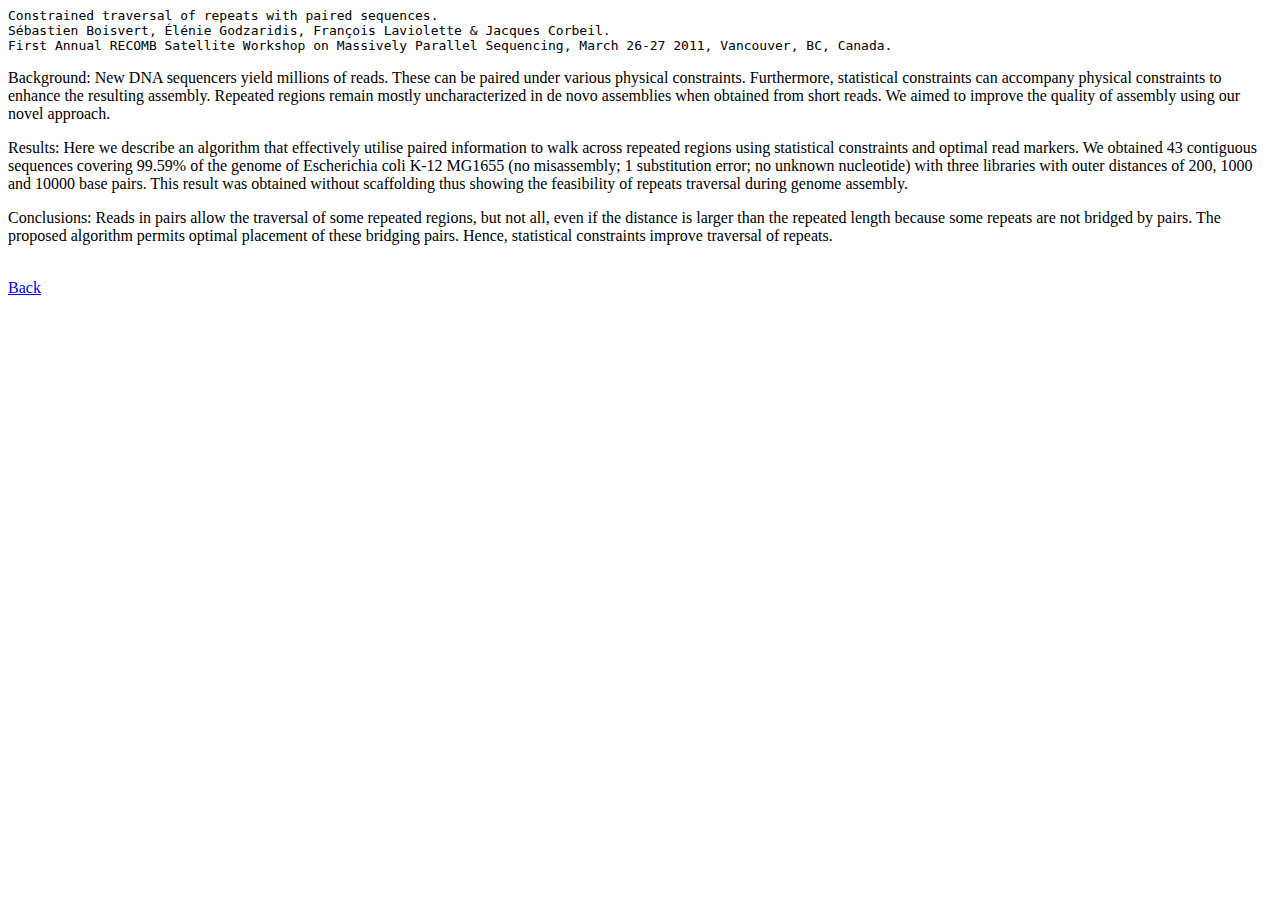
<file: RECOMB-seq-2011-abstract.html>
<html>
<head>
<meta http-equiv="content-type" content="text/html; charset=UTF-8"><title>Sébastien Boisvert's Internet home page</title>


</head>
<body>

<pre>
Constrained traversal of repeats with paired sequences.
Sébastien Boisvert, Élénie Godzaridis, François Laviolette & Jacques Corbeil.
First Annual RECOMB Satellite Workshop on Massively Parallel Sequencing, March 26-27 2011, Vancouver, BC, Canada.
</pre>

<p>
Background: New DNA sequencers yield millions of reads. These can be paired under various physical
constraints. Furthermore, statistical constraints can accompany physical constraints to enhance the resulting
assembly. Repeated regions remain mostly uncharacterized in de novo assemblies when obtained from short
reads. We aimed to improve the quality of assembly using our novel approach.

</p><p>

Results: Here we describe an algorithm that effectively utilise paired information to walk across repeated regions
using statistical constraints and optimal read markers. We obtained 43 contiguous sequences covering 99.59%
of the genome of Escherichia coli K-12 MG1655 (no misassembly; 1 substitution error; no unknown nucleotide)
with three libraries with outer distances of 200, 1000 and 10000 base pairs. This result was obtained without
scaffolding thus showing the feasibility of repeats traversal during genome assembly.
</p><p>

Conclusions: Reads in pairs allow the traversal of some repeated regions, but not all, even if the distance is
larger than the repeated length because some repeats are not bridged by pairs. The proposed algorithm permits
optimal placement of these bridging pairs. Hence, statistical constraints improve traversal of repeats.
</p>

<br />
<a href="publications.html">Back</a>

</body>
</html>
</file>
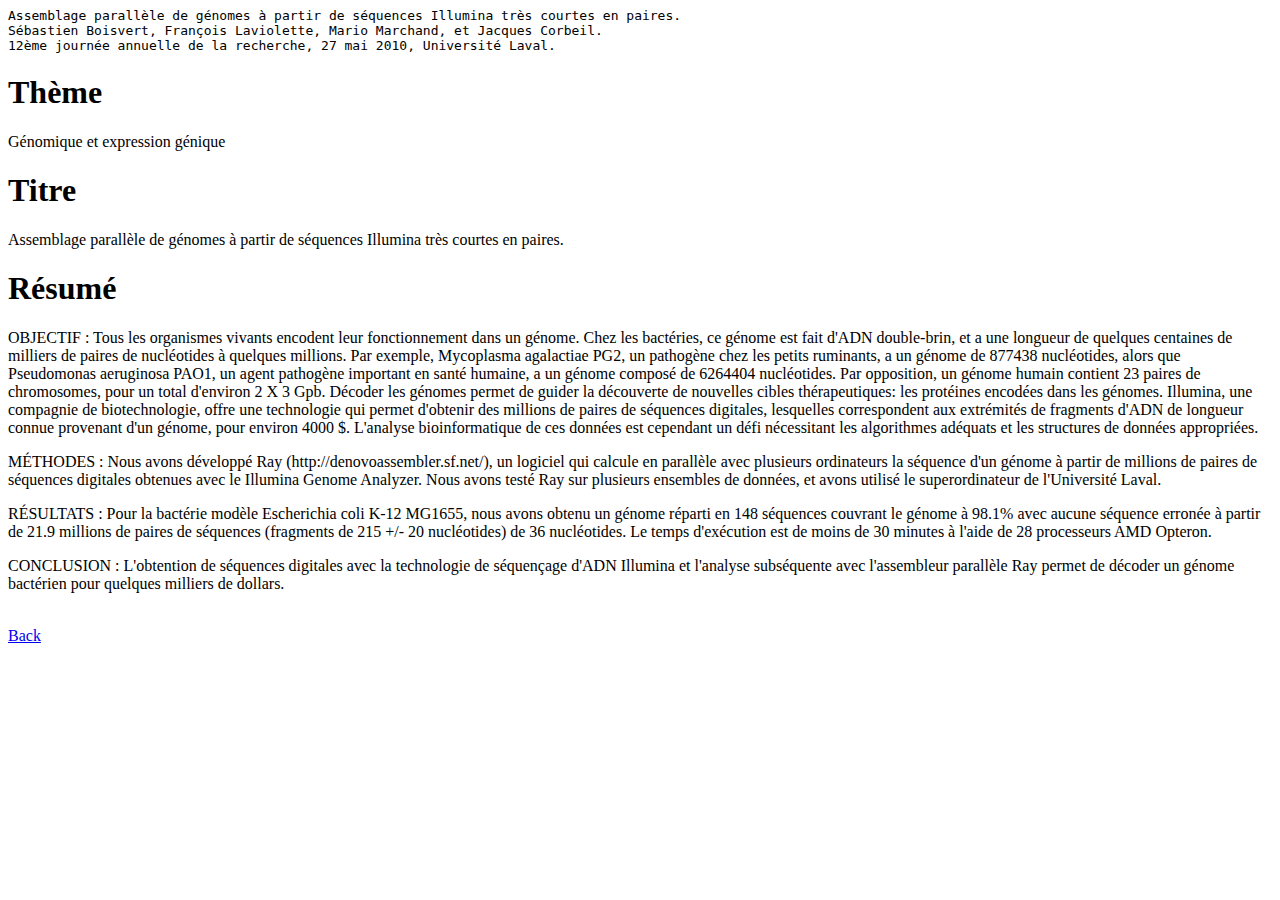
<file: ulaval-2010-abstract.html>
<html>
<head>
<meta http-equiv="content-type" content="text/html; charset=UTF-8"><title>

Assemblage parallèle de génomes à partir de séquences Illumina très courtes en paires.
</title>


</head>
<body>

<pre>
Assemblage parallèle de génomes à partir de séquences Illumina très courtes en paires.
Sébastien Boisvert, François Laviolette, Mario Marchand, et Jacques Corbeil.
12ème journée annuelle de la recherche, 27 mai 2010, Université Laval.
</pre>

<h1>Thème</h1>


Génomique et expression génique


<h1>Titre</h1>

	Assemblage parallèle de génomes à partir de séquences Illumina très courtes en paires.



 
  	<h1>Résumé</h1>

<p>
OBJECTIF : Tous les organismes vivants encodent leur fonctionnement dans un génome. Chez les bactéries, ce génome est fait d'ADN double-brin, et a une longueur de quelques centaines de milliers de paires de nucléotides à quelques millions. Par exemple, Mycoplasma agalactiae PG2, un pathogène chez les petits ruminants, a un génome de 877438 nucléotides, alors que Pseudomonas aeruginosa PAO1, un agent pathogène important en santé humaine, a un génome composé de 6264404 nucléotides. Par opposition, un génome humain contient 23 paires de chromosomes, pour un total d'environ 2 X 3 Gpb. Décoder les génomes permet de guider la découverte de nouvelles cibles thérapeutiques: les protéines encodées dans les génomes. Illumina, une compagnie de biotechnologie, offre une technologie qui permet d'obtenir des millions de paires de séquences digitales, lesquelles correspondent aux extrémités de fragments d'ADN de longueur connue provenant d'un génome, pour environ 4000 $. L'analyse bioinformatique de ces données est cependant un défi nécessitant les algorithmes adéquats et les structures de données appropriées.
</p><p>
MÉTHODES : Nous avons développé Ray (http://denovoassembler.sf.net/), un logiciel qui calcule en parallèle avec plusieurs ordinateurs la séquence d'un génome à partir de millions de paires de séquences digitales obtenues avec le Illumina Genome Analyzer. Nous avons testé Ray sur plusieurs ensembles de données, et avons utilisé le superordinateur de l'Université Laval.

</p><p>
RÉSULTATS : Pour la bactérie modèle Escherichia coli K-12 MG1655, nous avons obtenu un génome réparti en 148 séquences couvrant le génome à 98.1% avec aucune séquence erronée à partir de 21.9 millions de paires de séquences (fragments de 215 +/- 20 nucléotides) de 36 nucléotides. Le temps d'exécution est de moins de 30 minutes à l'aide de 28 processeurs AMD Opteron.

</p><p>
CONCLUSION : L'obtention de séquences digitales avec la technologie de séquençage d'ADN Illumina et l'analyse subséquente avec l'assembleur parallèle Ray permet de décoder un génome bactérien pour quelques milliers de dollars.
</p>

<br />
<a href="publications.html">Back</a>
</body>
</html>
</file>
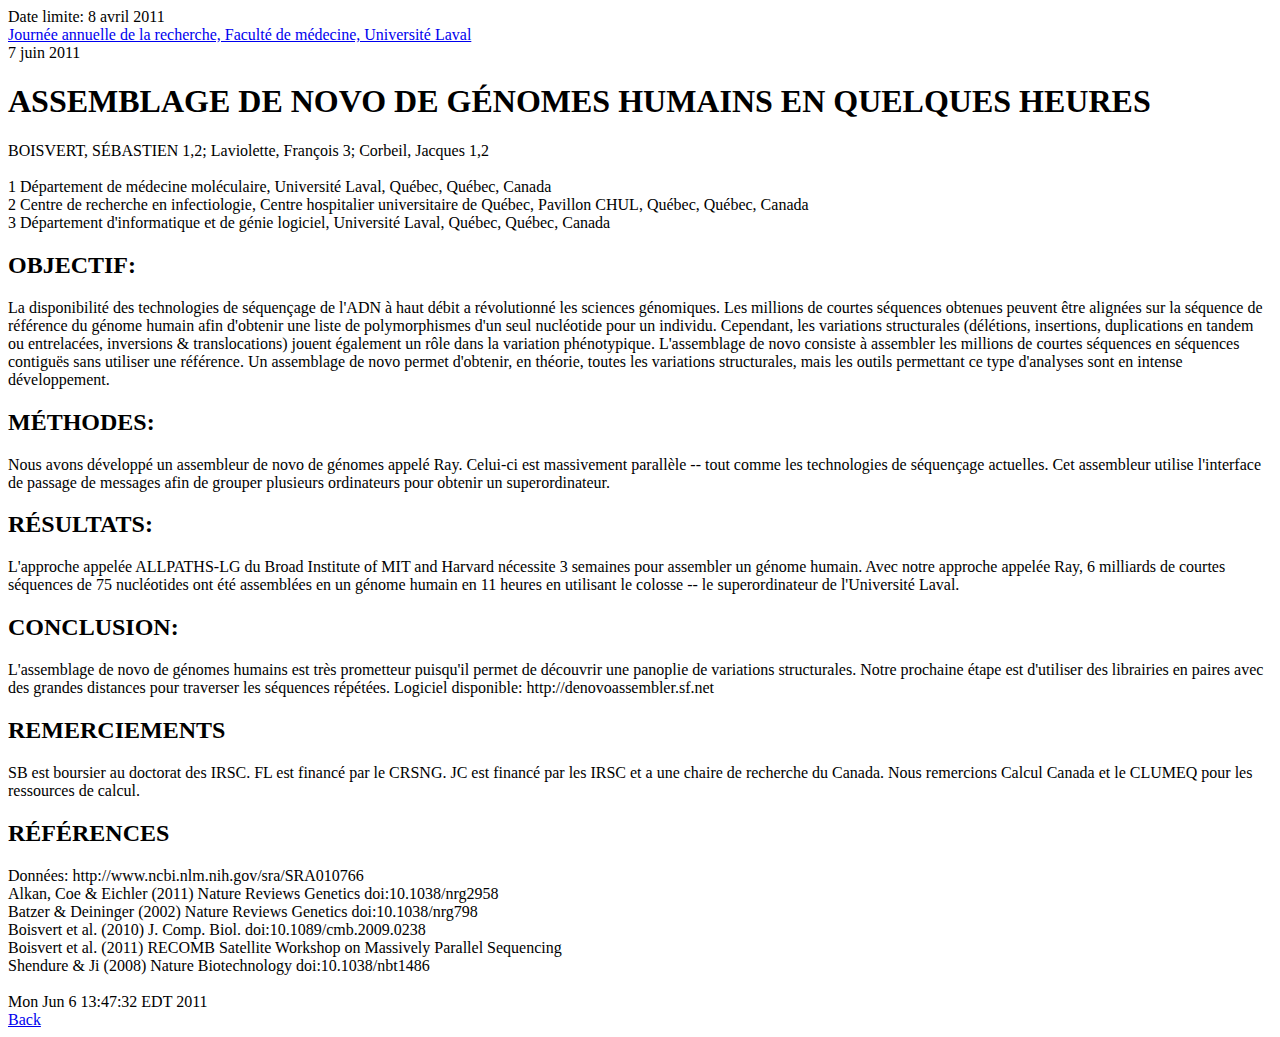
<file: ulaval-fmed-2011.html>
<html>
<head>

<title>Journée de la recherche, Faculté de médecine, 2011</title>

<meta http-equiv="content-type" content="text/html; charset=UTF-8">

</head>
<body>

Date limite: 8 avril 2011<br />
<a href="http://www.fmed.ulaval.ca/evenement/index.php?id=23">Journée annuelle de la recherche, Faculté de médecine, Université Laval</a><br />
7 juin 2011<br />


<h1>ASSEMBLAGE DE NOVO DE GÉNOMES HUMAINS EN QUELQUES HEURES</h1>

BOISVERT, SÉBASTIEN 1,2; Laviolette, François 3; Corbeil, Jacques 1,2<br />

<br />
1 Département de médecine moléculaire, Université Laval, Québec, Québec, Canada
<br />
2 Centre de recherche en infectiologie, Centre hospitalier universitaire de Québec, Pavillon CHUL, Québec, Québec, Canada
<br />
3 Département d'informatique et de génie logiciel, Université Laval, Québec, Québec, Canada
<br />

<h2>OBJECTIF:</h2>

La disponibilité des technologies de séquençage de l'ADN à haut débit a révolutionné les sciences génomiques. Les millions de courtes séquences obtenues peuvent être alignées sur la séquence de référence du génome humain afin d'obtenir une liste de polymorphismes d'un seul nucléotide pour un individu. Cependant, les variations structurales (délétions, insertions, duplications en tandem ou entrelacées, inversions & translocations) jouent également un rôle dans la variation phénotypique. 

L'assemblage de novo consiste à assembler les millions de courtes séquences en séquences contiguës sans utiliser une référence. Un assemblage de novo permet d'obtenir, en théorie, toutes les variations structurales, mais les outils permettant ce type d'analyses sont en intense développement.

<h2>
MÉTHODES:
</h2>

Nous avons développé un assembleur de novo de génomes appelé Ray. Celui-ci est massivement parallèle -- tout comme les technologies de séquençage actuelles. Cet assembleur utilise l'interface de passage de messages afin de grouper plusieurs ordinateurs pour obtenir un superordinateur.


<h2>
RÉSULTATS:
</h2>

L'approche appelée ALLPATHS-LG du Broad Institute of MIT and Harvard nécessite 3 semaines pour assembler un génome humain.
Avec notre approche appelée Ray, 6 milliards de courtes séquences de 75 nucléotides ont été assemblées en un génome humain en 11 heures en utilisant le colosse -- le superordinateur de l'Université Laval. 

<h2>
CONCLUSION:
</h2>

L'assemblage de novo de génomes humains est très prometteur puisqu'il permet de découvrir une panoplie de variations structurales.
Notre prochaine étape est d'utiliser des librairies en paires avec des grandes distances pour traverser les séquences répétées.

Logiciel disponible: http://denovoassembler.sf.net

<h2>
REMERCIEMENTS
</h2>

SB est boursier au doctorat des IRSC.
FL est financé par le CRSNG.
JC est financé par les IRSC et a une chaire de recherche du Canada.
Nous remercions Calcul Canada et le CLUMEQ pour les ressources de calcul.

<h2>
RÉFÉRENCES
</h2>

Données: http://www.ncbi.nlm.nih.gov/sra/SRA010766
<br />
Alkan, Coe & Eichler (2011) Nature Reviews Genetics 
doi:10.1038/nrg2958
<br />
Batzer & Deininger (2002) Nature Reviews Genetics 
doi:10.1038/nrg798
<br />
Boisvert et al. (2010) J. Comp. Biol. 
doi:10.1089/cmb.2009.0238
<br />
Boisvert et al. (2011) RECOMB Satellite Workshop on Massively Parallel Sequencing
<br />
Shendure & Ji (2008) Nature Biotechnology 
doi:10.1038/nbt1486
<br />

<br />
Mon Jun  6 13:47:32 EDT 2011

<br />
<a href="publications.html">Back</a>


</body></html>
</file>
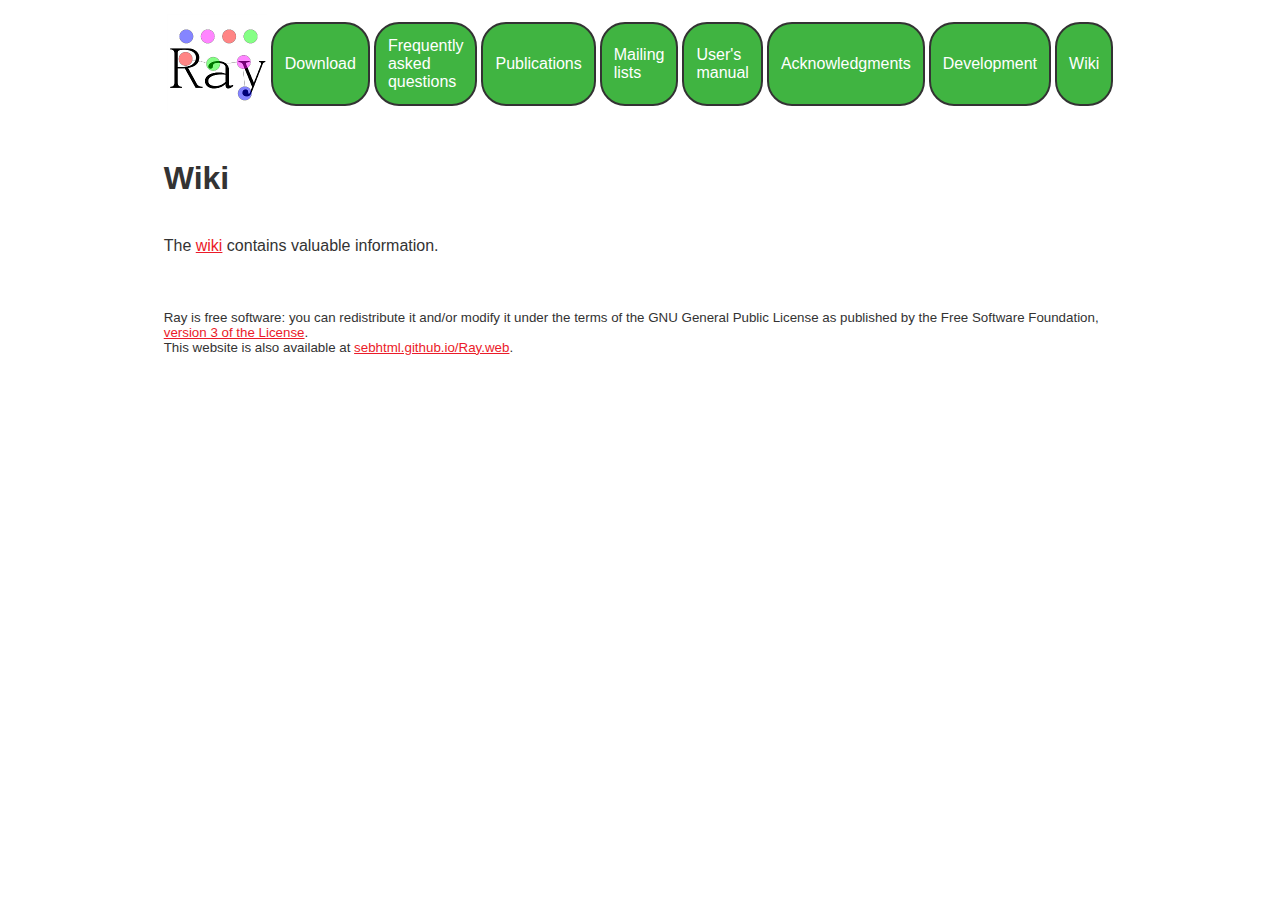
<file: wiki.html>
<html>
<head>
<meta http-equiv="content-type" content="text/html; charset=UTF-8">
<title>
Wiki

</title>

<link href="style.css" rel="stylesheet" type="text/css">
</link>

<script language="javascript" type="text/javascript" src="source.js">
</script>

</head>

<body>


<center>
<table width="800"><tr><td>

<table><tr><td 
> 
<a href="index.html"><img src="ray.png" border="0"></p></td>
<td>
<div 
class="menuItem"


onclick="style.backgroundColor='#85ff85';window.location.href='download.html'"

><p class="menuLink" href="download.html">Download</p>
</div></td>


<td><div
class="menuItem"


onclick="style.backgroundColor='#85ff85';window.location.href='faq.html'"
><p class="menuLink" href="faq.html">Frequently asked questions</p></div></td>




<td><div

class="menuItem"


onclick="style.backgroundColor='#85ff85';window.location.href='publications.html'"
><p class="menuLink" href="publications.html">Publications</p></div></td>
<td><div

class="menuItem"


onclick="style.backgroundColor='#85ff85';window.location.href='mailing-list.html'"
><p class="menuLink" href="mailing-list.html">Mailing lists</p></div></td>
<td><div

class="menuItem"


onclick="style.backgroundColor='#85ff85';window.location.href='manual.html'"
><p  class="menuLink" href="manual.html">User's manual</p></div></td>
<td><div
class="menuItem"


onclick="style.backgroundColor='#85ff85';window.location.href='acknowledgments.html'"
><p class="menuLink" href="acknowledgments.html">Acknowledgments</p></div></td>

<td>
<div 
class="menuItem"


onclick="style.backgroundColor='#85ff85';window.location.href='development.html'"

><p class="menuLink" href="development.html">Development</p>
</div></td>


<td><div
class="menuItem"


onclick="style.backgroundColor='#85ff85';window.location.href='wiki.html'"
><p class="menuLink" href="wiki.html">Wiki</p></div></td>


</tr>
</table>
</td></tr>
<tr><td width="800">
<br />
<h1>Wiki
</h1><br />
The <a href="http://sourceforge.net/apps/mediawiki/denovoassembler/index.php?title=Main_Page">wiki</a> contains valuable information.

<br />
<br />
<br />
</td></tr>
<tr><td>
<small>
<br />
    Ray is free software: you can redistribute it and/or modify
    it under the terms of the GNU General Public License as published by
    the Free Software Foundation, <a href="http://www.gnu.org/licenses/gpl.html">version 3 of the License</a>.
</small>

<br />

<small>
This website is also available at <a href="http://sebhtml.github.io/Ray.web">sebhtml.github.io/Ray.web</a>.
</small>
</table>
</center>
</body>
</html>
</file>
<file: style.css>
body {
color: #333333;
font-family: Verdana, Geneva, sans-serif;
font-size: 12pt;
}


a{
	color: #eb1b29;
}

.menuItem{
cursor: pointer;
padding: 10px;
border-style: solid;
border-width: 2px;
background-color: #40b441;
border-color: #333333;
border-radius: 25px;
height: 60px;
display: table; 
color: white;
}

.menuItem:hover{
background-color: #ffffff;
color: #40b441;
}

#important:hover{
cursor: default;
background-color: #40b441;
color: white;
}

.BrandNew:after{
content: " New!";
color: #ffef22;
font-variant: small-caps;
font-size: 12pt;
font-weight: bold;
}

.menuLink{
text-decoration: none;
display: block;
width: 100%;
display: table-cell; 
vertical-align: middle
}
</file>
